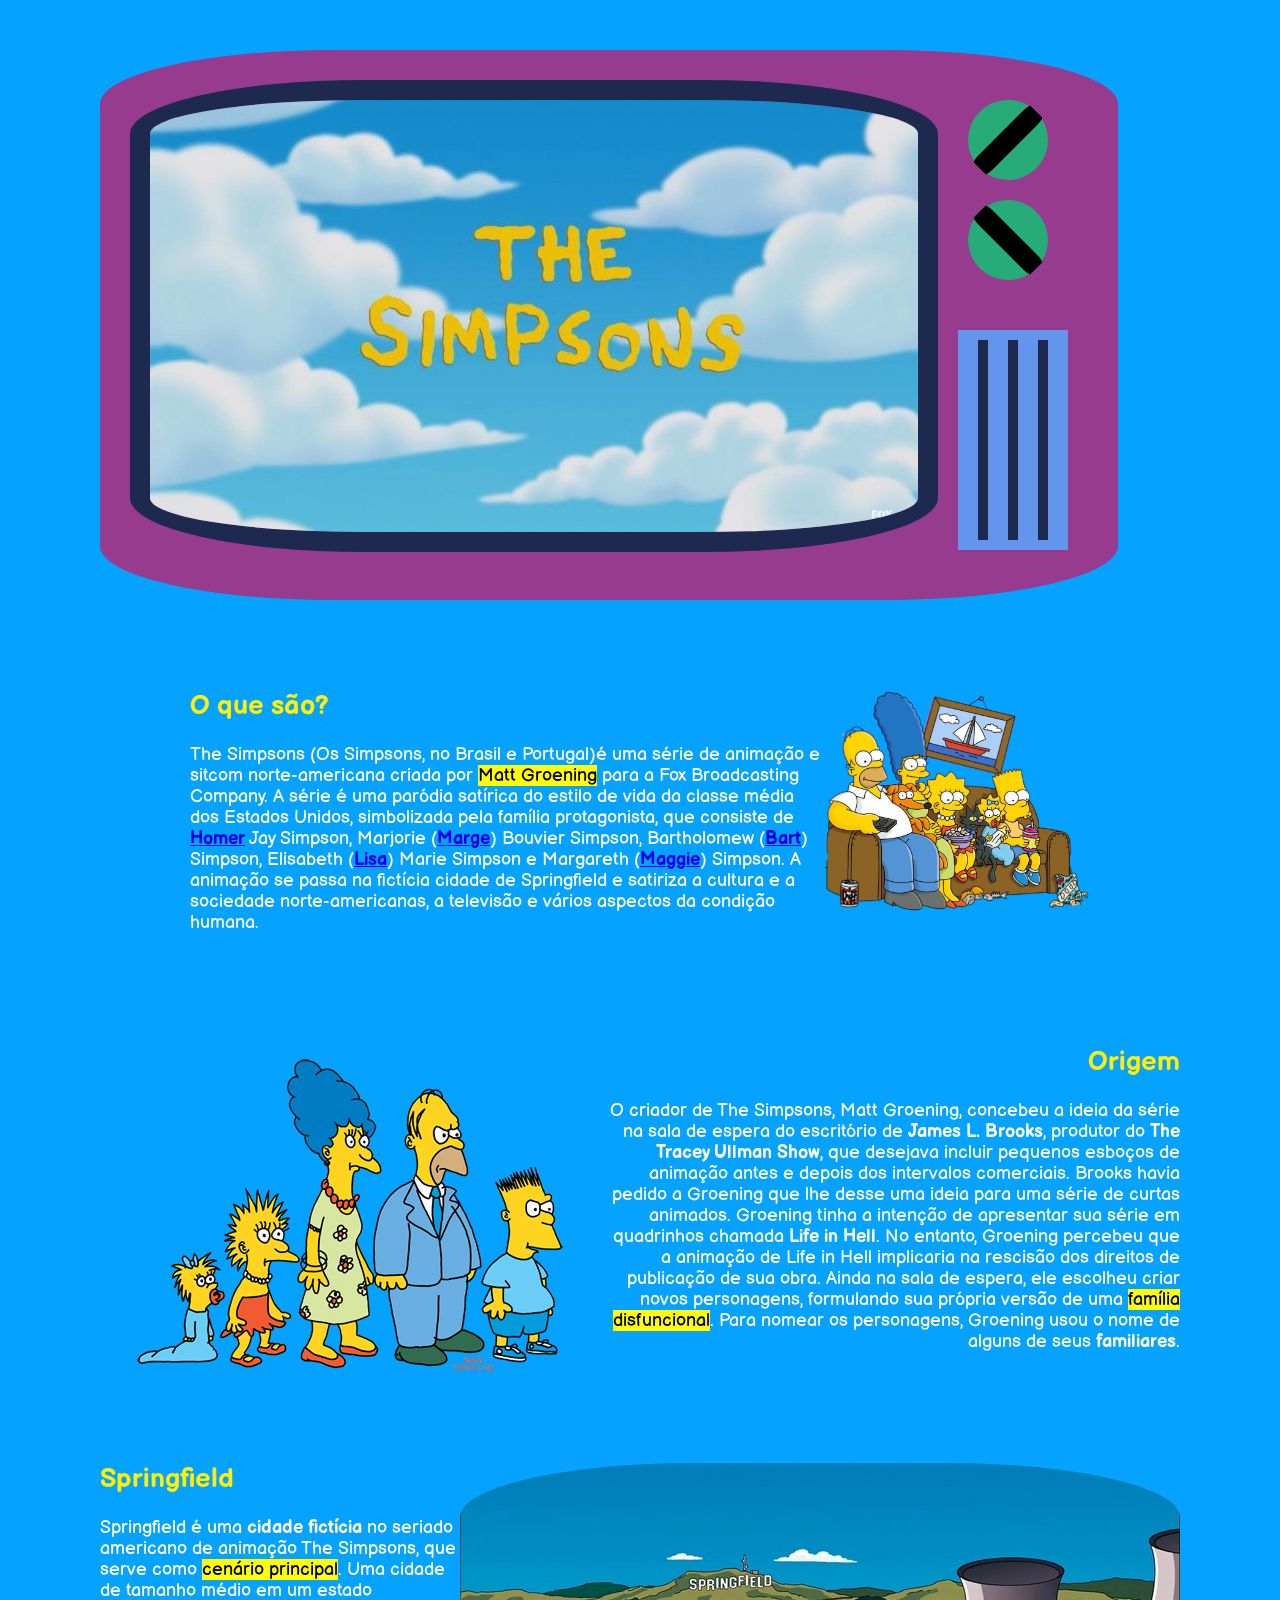
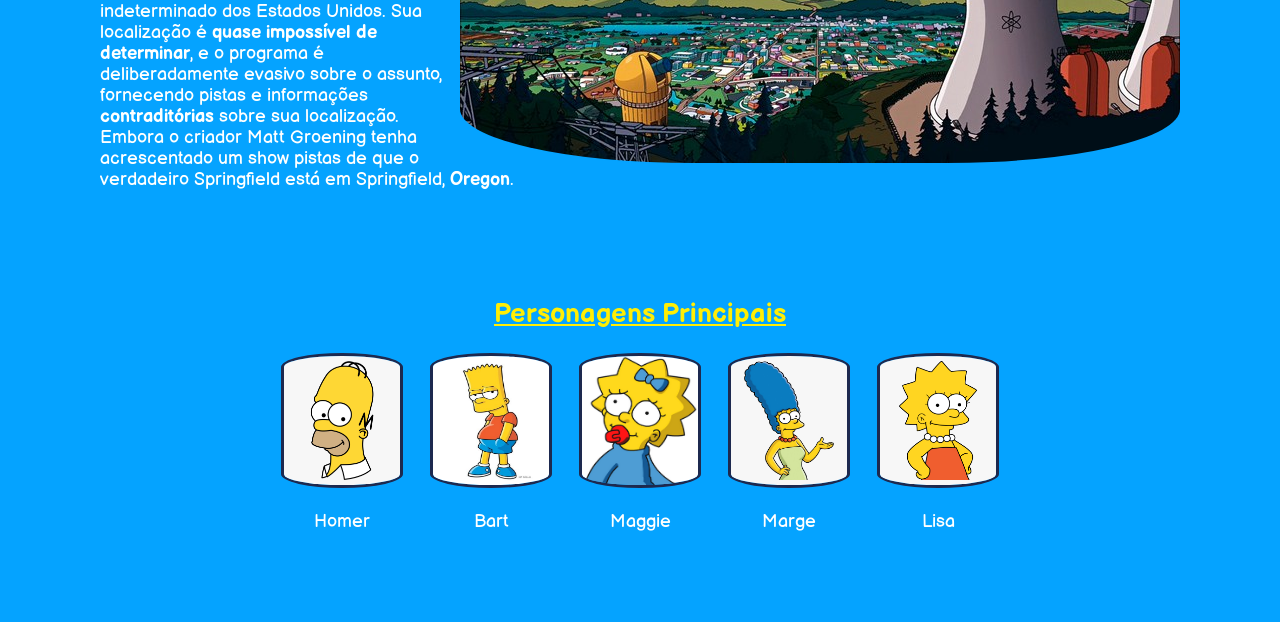
<file: Ana Clara/Projeto_Simpsons/Projeto ORIGINAL/src/index.html>
<!DOCTYPE html>
<html>

    <head>
        <meta charset="utf-8">
        <link rel="stylesheet" href="styles.css">
        <link href="https://fonts.googleapis.com/css2?family=Balsamiq+Sans&display=swap" rel="stylesheet">
        <link rel="stylesheet" href="componentes/PaginaPrincipal/tv.css"> 
        <link rel="stylesheet" href="componentes/PaginaPrincipal/conteudoPagPrincipal.css">
        <title>Simpsons</title>
        
    </head>

    <body> 
    
        <section>
            <div class="alinharElementosAEsquerda Tv"> 
                    <img src="img/PaginaPrincipal/abertura.jpg" class="imagemPrincipal"/>                                                                                                                                          
                
                    <div class="alinharElementosADireita">
                        <div class="botaoTv">
                            <div class="retanguloBotaoTv rotacionar45"></div>
                        </div>
                        <div class="botaoTv">
                            <div class="retanguloBotaoTv rotacionar315"></div>
                        </div>

                        <div class="autoFalante">
                            <div class="retanguloEscuroTv alinharElementosAEsquerda"></div>
                            <div class="retanguloEscuroTv alinharElementosAEsquerda"></div>
                            <div class="retanguloEscuroTv alinharElementosAEsquerda"></div>
                        </div>
                    </div>
            </div>
            <div class="stopFloat"></div>
        </section>

        <section>
            <div class="container5em">
                <img src="img/PaginaPrincipal/TheSimpsons.png" id="IMGSimpsonsSofa" class="alinharElementosADireita"> 
               
                <h1>O que são?</h1>    
                <p>
                    The Simpsons (Os Simpsons, no Brasil e Portugal)é uma série 
                    de animação e sitcom norte-americana criada por <mark>Matt Groening</mark>  
                    para a Fox Broadcasting Company. A série é uma paródia satírica
                    do estilo de vida da classe média dos Estados Unidos, simbolizada
                    pela família protagonista, que consiste de <strong><a href="#homer">Homer</a></strong> Jay Simpson,
                    Marjorie (<strong><a href="#marge">Marge</a></strong>) Bouvier Simpson, Bartholomew (<strong><a href="#bart">Bart</a></strong>) Simpson,
                    Elisabeth (<strong><a href="#lisa">Lisa</a></strong>) Marie Simpson e Margareth (<strong><a href="#maggie">Maggie</a></strong>) Simpson. 
                    A animação se passa na fictícia cidade de Springfield e satiriza 
                    a cultura e a sociedade norte-americanas, a televisão e vários aspectos da condição humana.
                    

                </p>
                
            </div>
            <div class="stopFloat"></div>
        </section>


        <section>
            <img src="img/PaginaPrincipal/TheSimpsonsAntigos.png" class="alinharElementosAEsquerda">

            <h1 class="alinharTextoADireita">Origem</h1>
            <p class="alinharTextoADireita">
                O criador de The Simpsons, Matt Groening, concebeu a ideia da série na sala de espera do escritório
                de <strong>James L. Brooks</strong>, produtor do <strong>The Tracey Ullman Show</strong>, que desejava incluir pequenos esboços de 
                animação antes e depois dos intervalos comerciais. Brooks havia pedido a Groening que lhe desse 
                uma ideia para uma série de curtas animados. Groening tinha a intenção de apresentar sua série 
                em quadrinhos chamada <strong>Life in Hell</strong>. No entanto, Groening percebeu que a animação de Life in Hell 
                implicaria na rescisão dos direitos de publicação de sua obra. Ainda na sala de espera, ele 
                escolheu criar novos personagens, formulando sua própria versão de uma <mark>família disfuncional</mark>. 
                Para nomear os personagens, Groening usou o nome de alguns de seus <strong>familiares</strong>.
            </p>
            <div class="stopFloat"></div>
            
        </section>

        <section>
            
            <div class="containerTop5em">
                <img src="img/PaginaPrincipal/Springfield.jpg" id="Springfield" class="alinharElementosADireita"/>

                <h1>Springfield</h1>
                <p>Springfield é uma <strong>cidade fictícia</strong> no seriado americano de animação The Simpsons, 
                    que serve como <mark>cenário principal</mark>. Uma cidade de tamanho médio em um estado 
                    indeterminado dos Estados Unidos. Sua localização é <strong>quase impossível de determinar</strong>, 
                    e o programa é deliberadamente evasivo sobre o assunto, fornecendo pistas e informações 
                    <strong>contraditórias</strong> sobre sua localização. Embora o criador Matt Groening tenha acrescentado 
                    um show pistas de que o verdadeiro Springfield está em Springfield, <strong>Oregon</strong>.
                </p>
            </div>
          
            <div class="stopFloat"></div>
        </section>


        <section>
            <div class="container5em"> 
                <div id="containerPersonagens" >
                    <h1><ins>Personagens Principais</ins></h1>

                    <div class="personagens">
                        <a href="" id="homer">
                            <img src="img/PaginaPrincipal/HomerFace.png" class="face" />
                            <p>Homer</p>
                        </a>

                    </div>

                    <div class="personagens">
                        <a href="" name="bart">
                            <img src="img/PaginaPrincipal/BartFace.jpg" class="face" />
                            <p>Bart</p>
                        </a>
                    </div>

                    <div class="personagens">
                        <a href="" name="maggie">
                            <img src="img/PaginaPrincipal/MaggieFace.png"  class="face" />
                            <p>Maggie</p>
                        </a>
                    </div>

                    <div class="personagens">
                        <a href="" name="marge">
                            <img src="img/PaginaPrincipal/MargieFace.png" class="face" />
                            <p>Marge</p>
                        </a>
                    </div>

                    <div class="personagens">
                        <a href="" name="lisa">
                            <img  src="img/PaginaPrincipal/LisaFace.png" class="face" />
                            <p>Lisa</p>
                        </a>
                    </div>
                </div>
            </div>
        </section>
    
    
    </body>


</html>
</file>
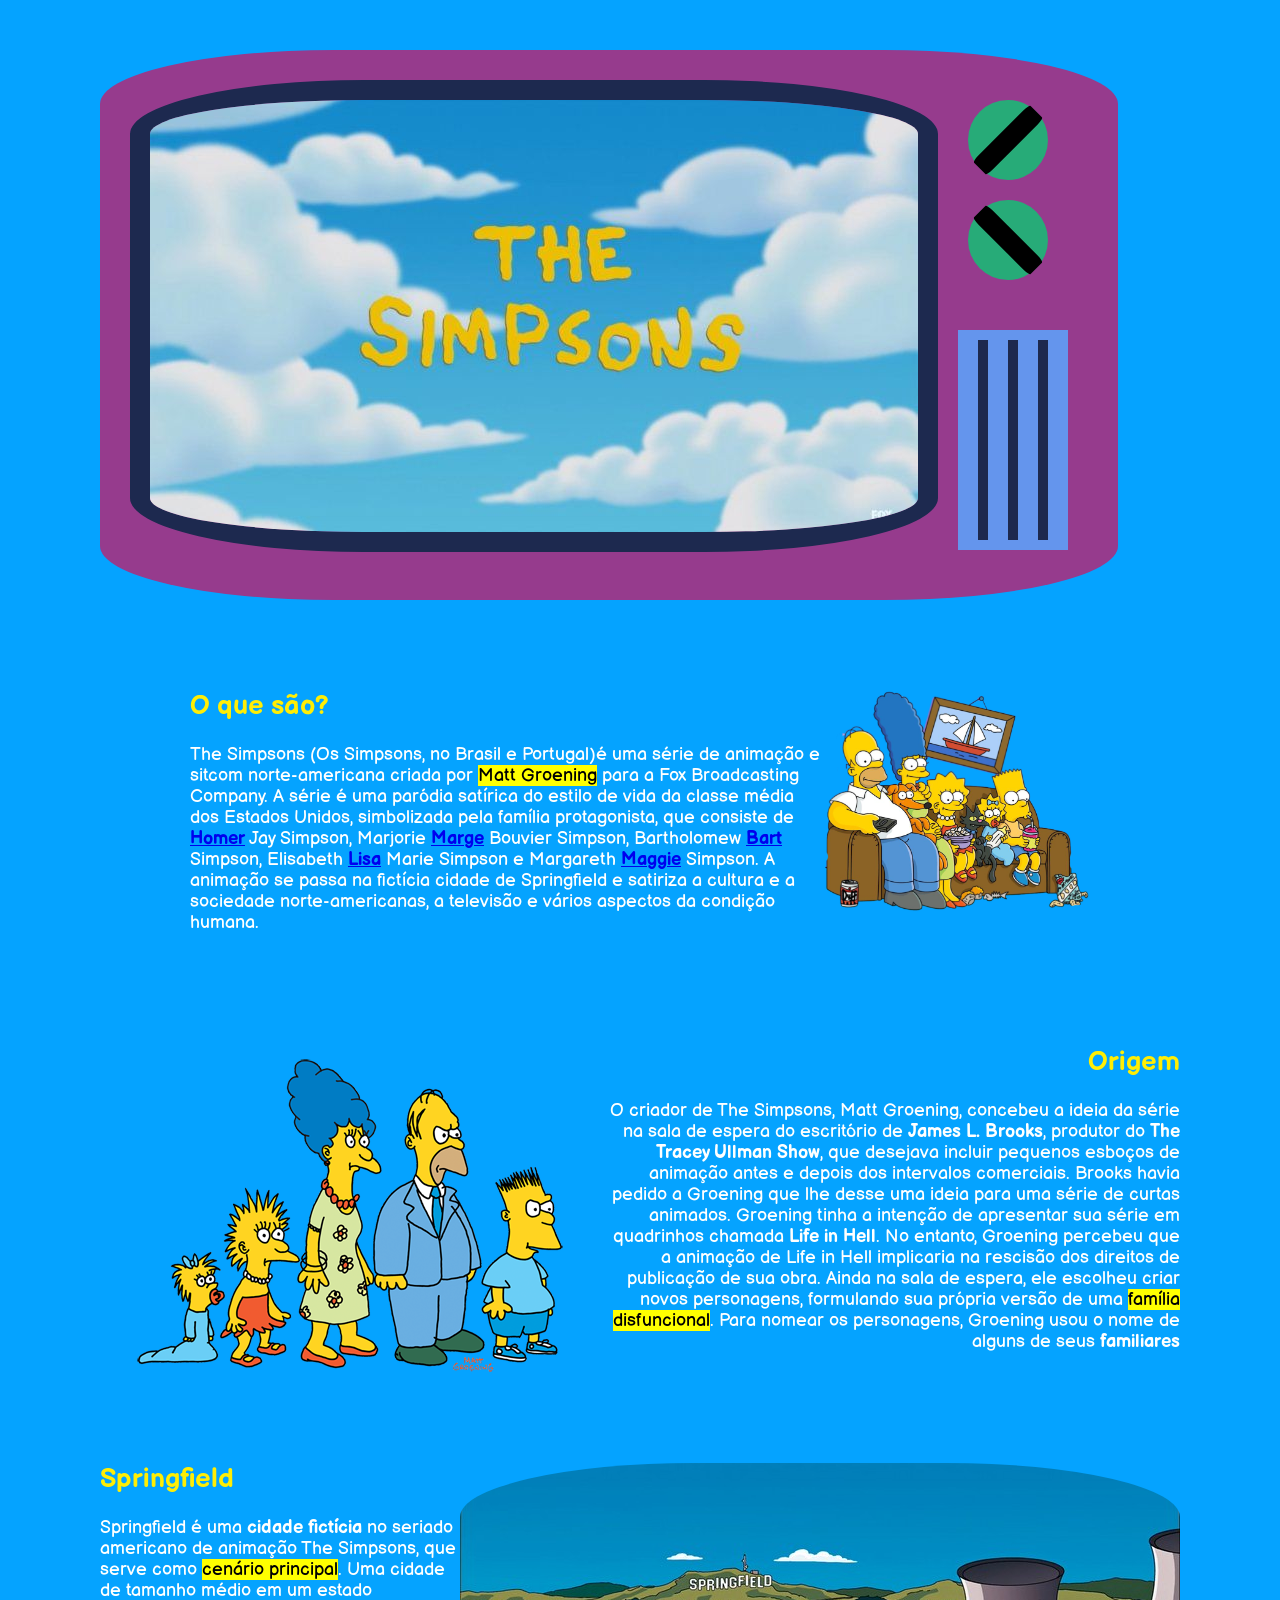
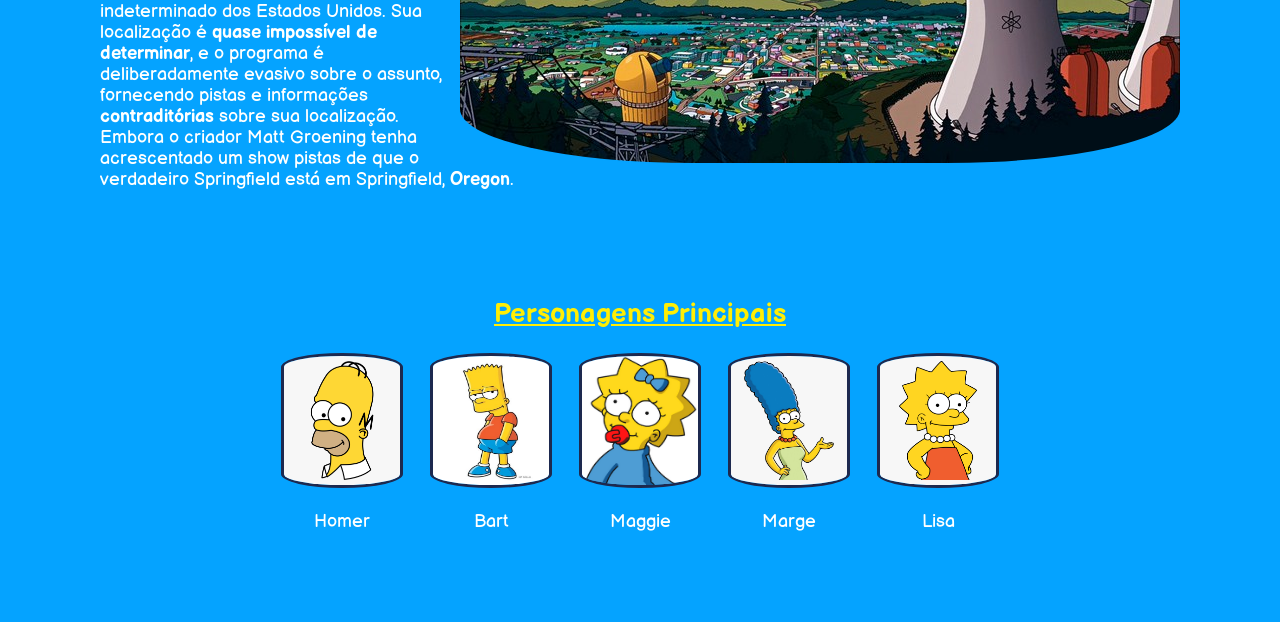
<file: Ana Clara/Projeto_Simpsons/Simpsons_1-4/src/index.html>
<!DOCTYPE html>
<html>

    <head>
        <meta charset="utf-8">
        <link rel="stylesheet" href="styles.css">
        <link href="https://fonts.googleapis.com/css2?family=Balsamiq+Sans&display=swap" rel="stylesheet">
        <link rel="stylesheet" href="componentes/PaginaPrincipal/tv.css"> 
        <link rel="stylesheet" href="componentes/PaginaPrincipal/conteudoPagPrincipal.css">
        <title>Simpsons</title>
        
    </head>

    <body> 
    <style >
        a:hover{color:#ffee00}
    </style>
        <section>
            <div class="alinharElementosAEsquerda Tv"> 
                    <img src="img/PaginaPrincipal/abertura.jpg" class="imagemPrincipal"/>                                                                                                                                          
                
                    <div class="alinharElementosADireita">
                        <div class="botaoTv">
                            <div class="retanguloBotaoTv rotacionar45"></div>
                        </div>
                        <div class="botaoTv">
                            <div class="retanguloBotaoTv rotacionar315"></div>
                        </div>

                        <div class="autoFalante">
                            <div class="retanguloEscuroTv alinharElementosAEsquerda"></div>
                            <div class="retanguloEscuroTv alinharElementosAEsquerda"></div>
                            <div class="retanguloEscuroTv alinharElementosAEsquerda"></div>
                        </div>
                    </div>
            </div>
            <div class="stopFloat"></div>
        </section>

        <section>
            <div class="container5em">
                <img src="img/PaginaPrincipal/TheSimpsons.png" id="IMGSimpsonsSofa" class="alinharElementosADireita"> 
               
                <h1>O que são?</h1>    
                <p>
                    The Simpsons (Os Simpsons, no Brasil e Portugal)é uma série 
                    de animação e sitcom norte-americana criada por <mark>Matt Groening</mark>  
                    para a Fox Broadcasting Company. A série é uma paródia satírica
                    do estilo de vida da classe média dos Estados Unidos, simbolizada
                    pela família protagonista, que consiste de <a href="#homer"><strong>Homer</strong></a>  Jay Simpson,
                    Marjorie <a href="#margie"><strong>Marge</strong></a> Bouvier Simpson, Bartholomew <a href="#bart"><strong>Bart</strong></a> Simpson,
                    Elisabeth <a href="#lisa"><strong>Lisa</strong></a> Marie Simpson e Margareth <a href="#maggie"><strong>Maggie</strong></a> Simpson. 
                    A animação se passa na fictícia cidade de Springfield e satiriza 
                    a cultura e a sociedade norte-americanas, a televisão e vários aspectos da condição humana.
                </p>
                
            </div>
            <div class="stopFloat"></div>
        </section>


        <section>
            <img src="img/PaginaPrincipal/TheSimpsonsAntigos.png" class="alinharElementosAEsquerda">

            <h1 class="alinharTextoADireita">Origem</h1>
            <p class="alinharTextoADireita">
                O criador de The Simpsons, Matt Groening, concebeu a ideia da série na sala de espera do escritório
                de <strong>James L. Brooks</strong>, produtor do <strong>The Tracey Ullman Show</strong>, que 
                desejava incluir pequenos esboços de animação antes e depois dos intervalos comerciais. Brooks havia pedido a Groening que lhe desse 
                uma ideia para uma série de curtas animados. Groening tinha a intenção de apresentar sua série 
                em quadrinhos chamada <strong>Life in Hell</strong>. No entanto, Groening percebeu que a animação de Life in Hell 
                implicaria na rescisão dos direitos de publicação de sua obra. Ainda na sala de espera, ele 
                escolheu criar novos personagens, formulando sua própria versão de uma <mark>família disfuncional</mark>. 
                Para nomear os personagens, Groening usou o nome de alguns de seus <strong>familiares</strong>
            </p>
            <div class="stopFloat"></div>
            
        </section>

        <section>
            
            <div class="containerTop5em">
                <img src="img/PaginaPrincipal/Springfield.jpg" id="Springfield" class="alinharElementosADireita"/>

                <h1>Springfield</h1>
                <p>Springfield é uma <strong>cidade fictícia</strong> no seriado americano de animação The Simpsons, 
                    que serve como <mark>cenário principal</mark>. Uma cidade de tamanho médio em um estado 
                    indeterminado dos Estados Unidos. Sua localização é <strong>quase impossível de determinar</strong>, 
                    e o programa é deliberadamente evasivo sobre o assunto, fornecendo pistas e informações 
                    <strong>contraditórias</strong> sobre sua localização. Embora o criador Matt Groening tenha acrescentado 
                    um show pistas de que o verdadeiro Springfield está em Springfield, <strong>Oregon</strong>.
                </p>
            </div>
          
            <div class="stopFloat"></div>
        </section>


        <section>
            <div class="container5em"> 
                <div id="containerPersonagens" >
                    <h1><ins>Personagens Principais</ins></h1>

                    <div class="personagens">
                        
                        <a href="" name="homer">
                            <img src="img/PaginaPrincipal/HomerFace.png" class="face" />
                            <p>Homer</p>
                        </a>

                    </div>

                    <div class="personagens">
                        <a href="" name="bart">
                            <img src="img/PaginaPrincipal/BartFace.jpg" class="face" />
                            <p>Bart</p>
                        </a>
                    </div>

                    <div class="personagens">
                        <a href="" name="maggie" >
                            <img src="img/PaginaPrincipal/MaggieFace.png"  class="face" />
                            <p>Maggie</p>
                        </a>
                    </div>

                    <div class="personagens">
                        <a href="" name="margie" >
                            <img src="img/PaginaPrincipal/MargieFace.png" class="face" />
                            <p>Marge</p>
                        </a>
                    </div>

                    <div class="personagens">
                        <a href="" name="lisa" >
                            <img  src="img/PaginaPrincipal/LisaFace.png" class="face" />
                            <p>Lisa</p>
                        </a>
                    </div>
                </div>
            </div>
        </section>
    
    
    </body>


</html>
</file>
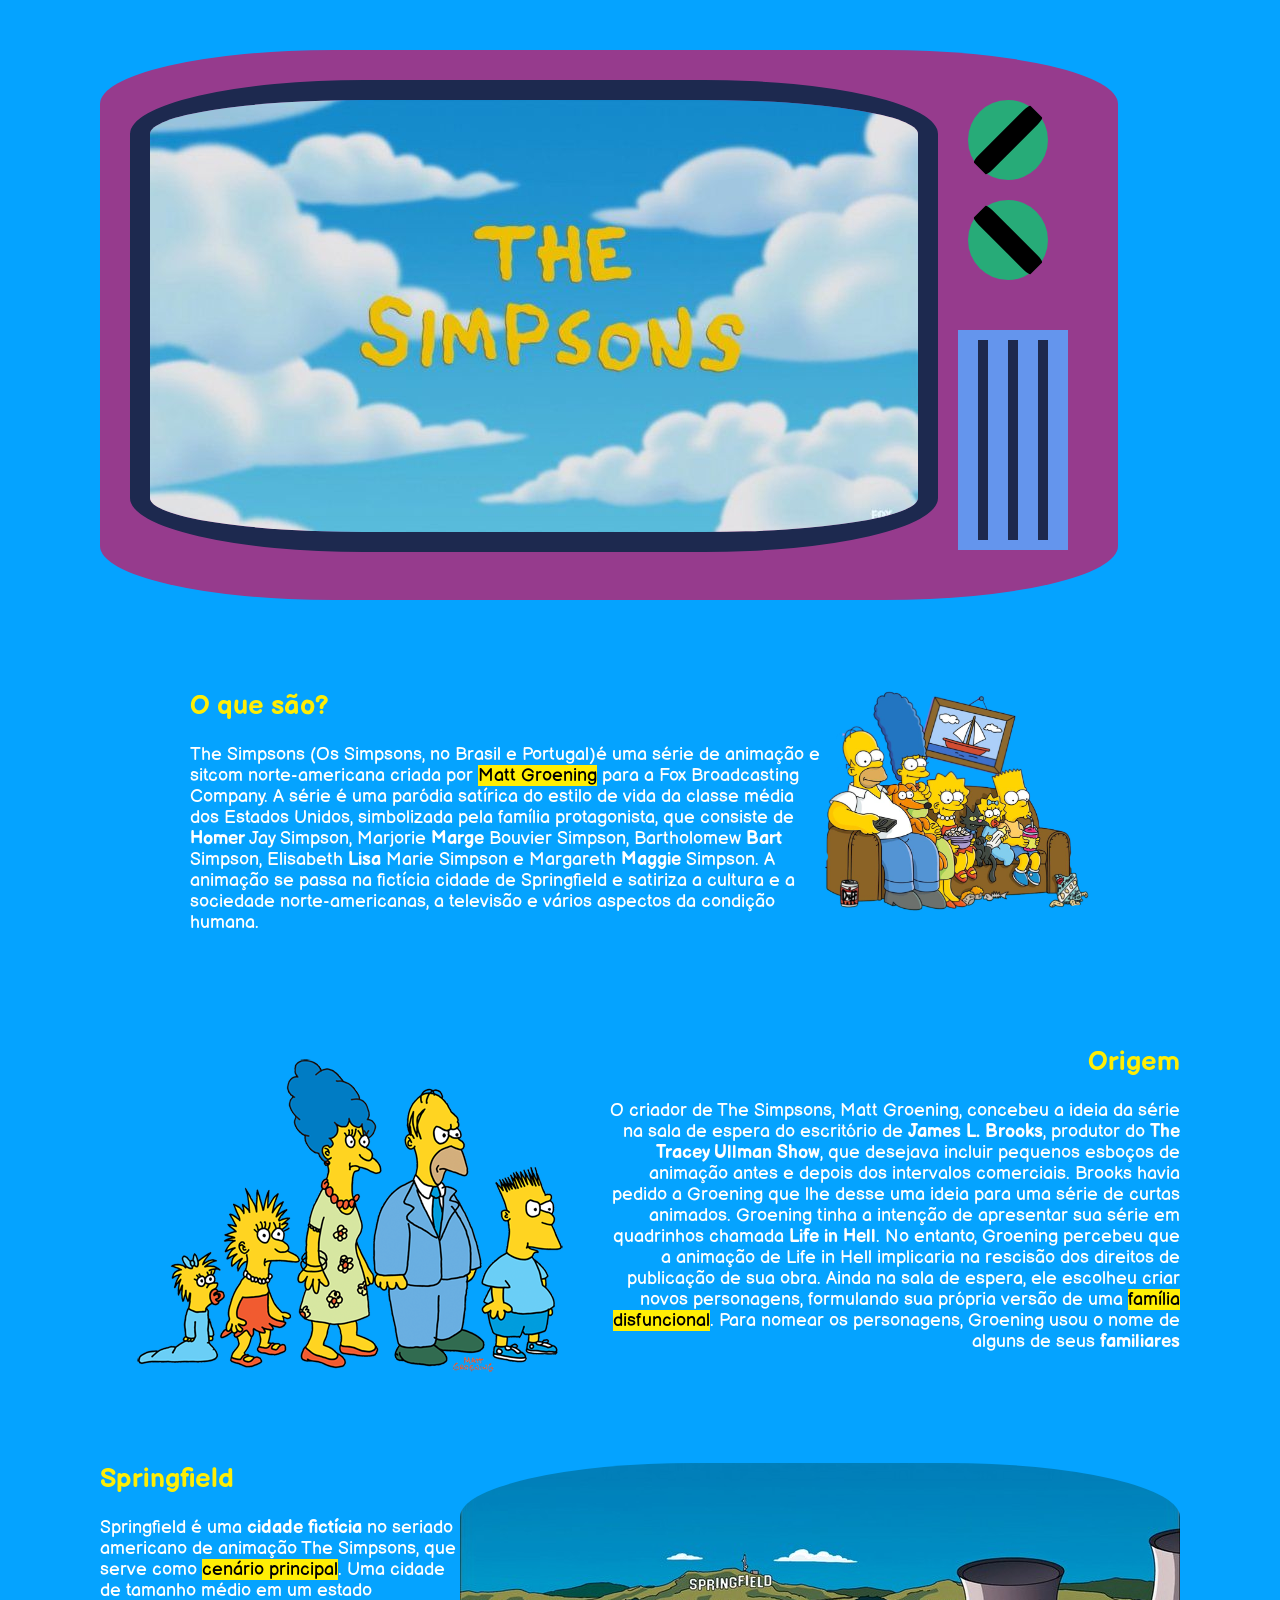
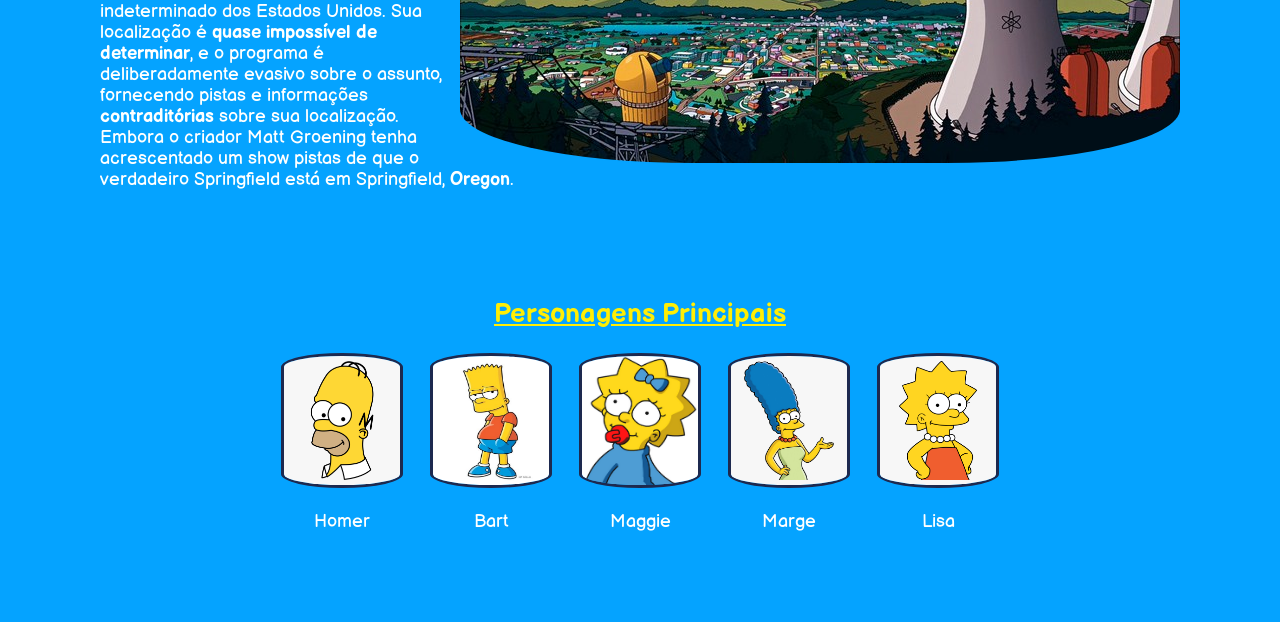
<file: Ana Clara/Projeto_Simpsons/Simpsons_2-4/src/index.html>
<!DOCTYPE html>
<html>

    <head>
        <meta charset="utf-8">
        <link rel="stylesheet" href="styles.css">
        <link href="https://fonts.googleapis.com/css2?family=Balsamiq+Sans&display=swap" rel="stylesheet">
        <link rel="stylesheet" href="componentes/PaginaPrincipal/tv.css"> 
        <link rel="stylesheet" href="componentes/PaginaPrincipal/conteudoPagPrincipal.css">
        <title>Simpsons</title>
        
    </head>

    <body> 
    <style >
        a:hover{color:#ffee00}
    </style>
        <section>
            <div class="alinharElementosAEsquerda Tv"> 
                    <img src="img/PaginaPrincipal/abertura.jpg" class="imagemPrincipal"/>                                                                                                                                          
                
                    <div class="alinharElementosADireita">
                        <div class="botaoTv">
                            <div class="retanguloBotaoTv rotacionar45"></div>
                        </div>
                        <div class="botaoTv">
                            <div class="retanguloBotaoTv rotacionar315"></div>
                        </div>

                        <div class="autoFalante">
                            <div class="retanguloEscuroTv alinharElementosAEsquerda"></div>
                            <div class="retanguloEscuroTv alinharElementosAEsquerda"></div>
                            <div class="retanguloEscuroTv alinharElementosAEsquerda"></div>
                        </div>
                    </div>
            </div>
            <div class="stopFloat"></div>
        </section>

        <section>
            <div class="container5em">
                <img src="img/PaginaPrincipal/TheSimpsons.png" id="IMGSimpsonsSofa" class="alinharElementosADireita"> 
               
                <h1>O que são?</h1>    
                <p>
                    The Simpsons (Os Simpsons, no Brasil e Portugal)é uma série 
                    de animação e sitcom norte-americana criada por <mark>Matt Groening</mark>  
                    para a Fox Broadcasting Company. A série é uma paródia satírica
                    do estilo de vida da classe média dos Estados Unidos, simbolizada
                    pela família protagonista, que consiste de <a href="#homer"><strong>Homer</strong></a>  Jay Simpson,
                    Marjorie <a href="#margie"><strong>Marge</strong></a> Bouvier Simpson, Bartholomew <a href="#bart"><strong>Bart</strong></a> Simpson,
                    Elisabeth <a href="#lisa"><strong>Lisa</strong></a> Marie Simpson e Margareth <a href="#maggie"><strong>Maggie</strong></a> Simpson. 
                    A animação se passa na fictícia cidade de Springfield e satiriza 
                    a cultura e a sociedade norte-americanas, a televisão e vários aspectos da condição humana.
                </p>
                
            </div>
            <div class="stopFloat"></div>
        </section>


        <section>
            <img src="img/PaginaPrincipal/TheSimpsonsAntigos.png" class="alinharElementosAEsquerda">

            <h1 class="alinharTextoADireita">Origem</h1>
            <p class="alinharTextoADireita">
                O criador de The Simpsons, Matt Groening, concebeu a ideia da série na sala de espera do escritório
                de <strong>James L. Brooks</strong>, produtor do <strong>The Tracey Ullman Show</strong>, que 
                desejava incluir pequenos esboços de animação antes e depois dos intervalos comerciais. Brooks havia pedido a Groening que lhe desse 
                uma ideia para uma série de curtas animados. Groening tinha a intenção de apresentar sua série 
                em quadrinhos chamada <strong>Life in Hell</strong>. No entanto, Groening percebeu que a animação de Life in Hell 
                implicaria na rescisão dos direitos de publicação de sua obra. Ainda na sala de espera, ele 
                escolheu criar novos personagens, formulando sua própria versão de uma <mark>família disfuncional</mark>. 
                Para nomear os personagens, Groening usou o nome de alguns de seus <strong>familiares</strong>
            </p>
            <div class="stopFloat"></div>
            
        </section>

        <section>
            
            <div class="containerTop5em">
                <img src="img/PaginaPrincipal/Springfield.jpg" id="Springfield" class="alinharElementosADireita"/>

                <h1>Springfield</h1>
                <p>Springfield é uma <strong>cidade fictícia</strong> no seriado americano de animação The Simpsons, 
                    que serve como <mark>cenário principal</mark>. Uma cidade de tamanho médio em um estado 
                    indeterminado dos Estados Unidos. Sua localização é <strong>quase impossível de determinar</strong>, 
                    e o programa é deliberadamente evasivo sobre o assunto, fornecendo pistas e informações 
                    <strong>contraditórias</strong> sobre sua localização. Embora o criador Matt Groening tenha acrescentado 
                    um show pistas de que o verdadeiro Springfield está em Springfield, <strong>Oregon</strong>.
                </p>
            </div>
          
            <div class="stopFloat"></div>
        </section>


        <section>
            <div class="container5em"> 
                <div id="containerPersonagens" >
                    <h1><ins>Personagens Principais</ins></h1>

                    <div class="personagens">
                        
                        <a href="paginas/homer/homer.html" name="homer">
                            <img src="img/PaginaPrincipal/HomerFace.png" class="face" />
                            <p>Homer</p>
                        </a>

                    </div>

                    <div class="personagens">
                        <a href="paginas/bart/bart.html" name="bart">
                            <img src="img/PaginaPrincipal/BartFace.jpg" class="face" />
                            <p>Bart</p>
                        </a>
                    </div>

                    <div class="personagens">
                        <a href="" name="maggie" >
                            <img src="img/PaginaPrincipal/MaggieFace.png"  class="face" />
                            <p>Maggie</p>
                        </a>
                    </div>

                    <div class="personagens">
                        <a href="" name="margie" >
                            <img src="img/PaginaPrincipal/MargieFace.png" class="face" />
                            <p>Marge</p>
                        </a>
                    </div>

                    <div class="personagens">
                        <a href="" name="lisa" >
                            <img  src="img/PaginaPrincipal/LisaFace.png" class="face" />
                            <p>Lisa</p>
                        </a>
                    </div>
                </div>
            </div>
        </section>
    
    
    </body>


</html>
</file>
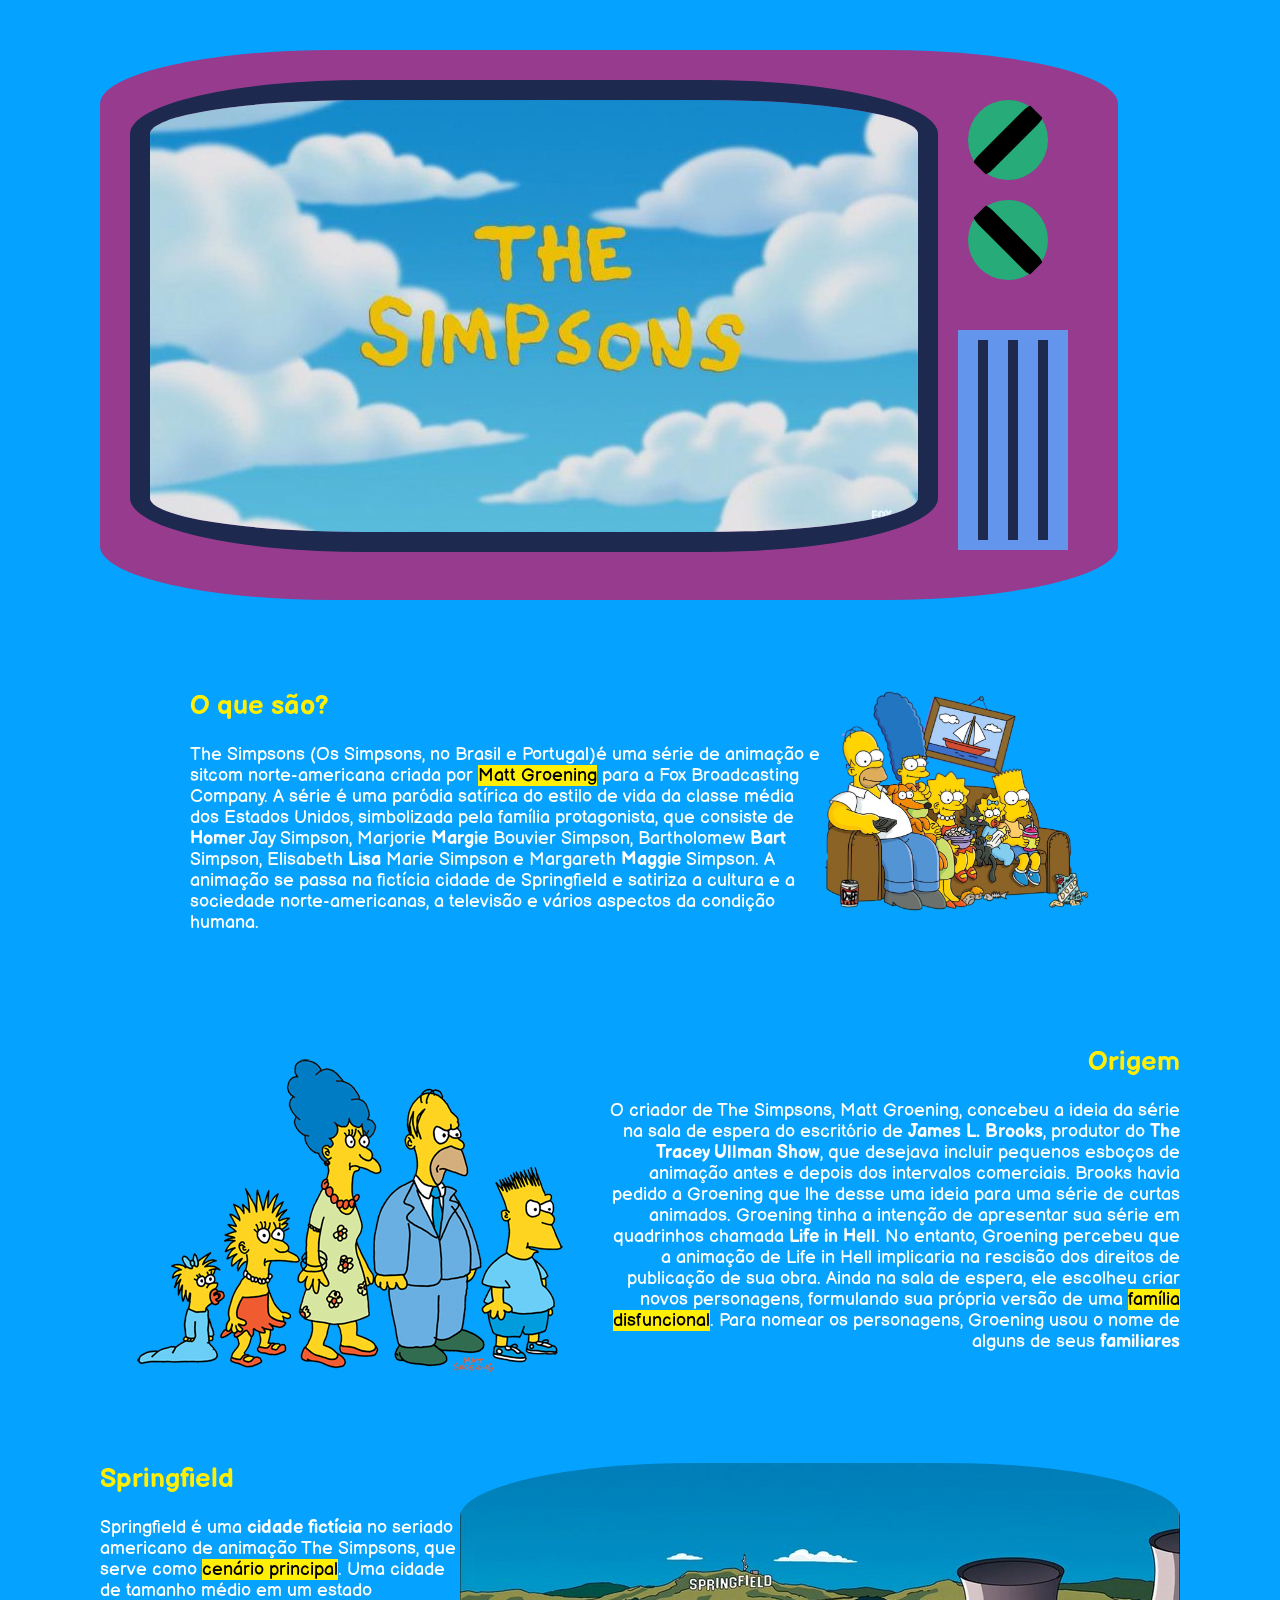
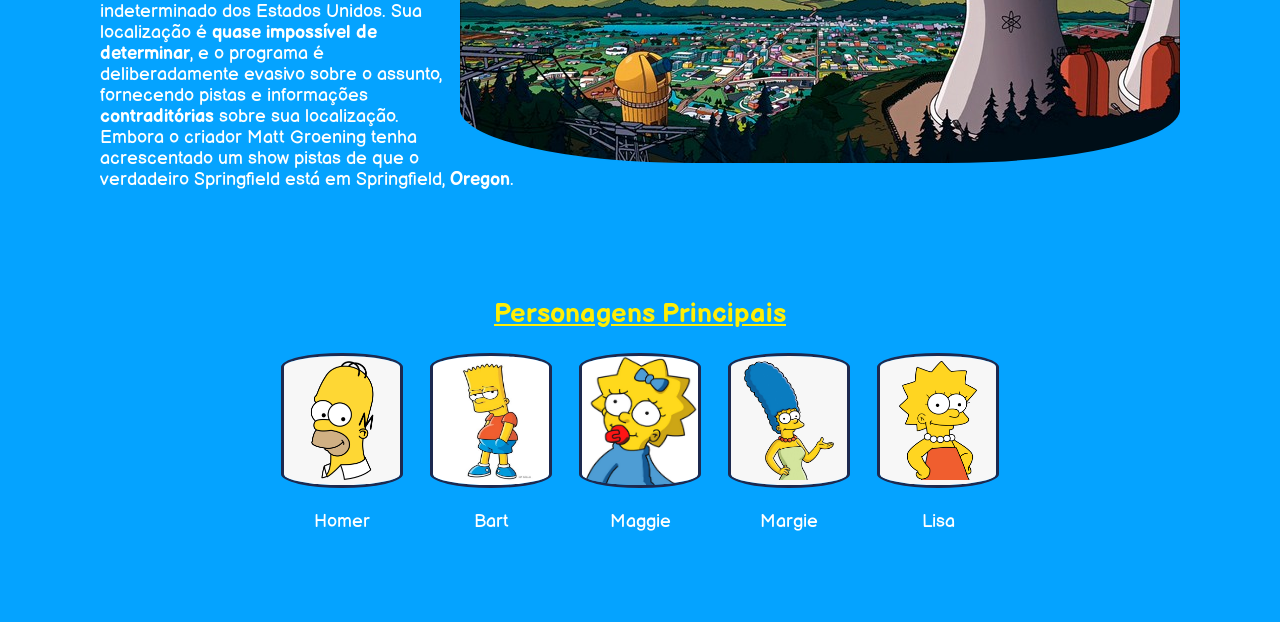
<file: Ana Clara/Projeto_Simpsons/Simpsons_3-4/src/index.html>
<!DOCTYPE html>
<html>

    <head>
        <meta charset="utf-8">
        <link rel="stylesheet" href="styles.css">
        <link href="https://fonts.googleapis.com/css2?family=Balsamiq+Sans&display=swap" rel="stylesheet">
        <link rel="stylesheet" href="componentes/PaginaPrincipal/tv.css"> 
        <link rel="stylesheet" href="componentes/PaginaPrincipal/conteudoPagPrincipal.css">
        <title>Simpsons</title>
        
    </head>

    <body> 
    <style >
        a:hover{color:#ffee00}
    </style>
        <section>
            <div class="alinharElementosAEsquerda Tv"> 
                    <img src="img/PaginaPrincipal/abertura.jpg" class="imagemPrincipal"/>                                                                                                                                          
                
                    <div class="alinharElementosADireita">
                        <div class="botaoTv">
                            <div class="retanguloBotaoTv rotacionar45"></div>
                        </div>
                        <div class="botaoTv">
                            <div class="retanguloBotaoTv rotacionar315"></div>
                        </div>

                        <div class="autoFalante">
                            <div class="retanguloEscuroTv alinharElementosAEsquerda"></div>
                            <div class="retanguloEscuroTv alinharElementosAEsquerda"></div>
                            <div class="retanguloEscuroTv alinharElementosAEsquerda"></div>
                        </div>
                    </div>
            </div>
            <div class="stopFloat"></div>
        </section>

        <section>
            <div class="container5em">
                <img src="img/PaginaPrincipal/TheSimpsons.png" id="IMGSimpsonsSofa" class="alinharElementosADireita"> 
               
                <h1>O que são?</h1>    
                <p>
                    The Simpsons (Os Simpsons, no Brasil e Portugal)é uma série 
                    de animação e sitcom norte-americana criada por <mark>Matt Groening</mark>  
                    para a Fox Broadcasting Company. A série é uma paródia satírica
                    do estilo de vida da classe média dos Estados Unidos, simbolizada
                    pela família protagonista, que consiste de <a href="#homer"><strong>Homer</strong></a>  Jay Simpson,
                    Marjorie <a href="#margie"><strong>Margie</strong></a> Bouvier Simpson, Bartholomew <a href="#bart"><strong>Bart</strong></a> Simpson,
                    Elisabeth <a href="#lisa"><strong>Lisa</strong></a> Marie Simpson e Margareth <a href="#maggie"><strong>Maggie</strong></a> Simpson. 
                    A animação se passa na fictícia cidade de Springfield e satiriza 
                    a cultura e a sociedade norte-americanas, a televisão e vários aspectos da condição humana.
                </p>
                
            </div>
            <div class="stopFloat"></div>
        </section>


        <section>
            <img src="img/PaginaPrincipal/TheSimpsonsAntigos.png" class="alinharElementosAEsquerda">

            <h1 class="alinharTextoADireita">Origem</h1>
            <p class="alinharTextoADireita">
                O criador de The Simpsons, Matt Groening, concebeu a ideia da série na sala de espera do escritório
                de <strong>James L. Brooks</strong>, produtor do <strong>The Tracey Ullman Show</strong>, que 
                desejava incluir pequenos esboços de animação antes e depois dos intervalos comerciais. Brooks havia pedido a Groening que lhe desse 
                uma ideia para uma série de curtas animados. Groening tinha a intenção de apresentar sua série 
                em quadrinhos chamada <strong>Life in Hell</strong>. No entanto, Groening percebeu que a animação de Life in Hell 
                implicaria na rescisão dos direitos de publicação de sua obra. Ainda na sala de espera, ele 
                escolheu criar novos personagens, formulando sua própria versão de uma <mark>família disfuncional</mark>. 
                Para nomear os personagens, Groening usou o nome de alguns de seus <strong>familiares</strong>
            </p>
            <div class="stopFloat"></div>
            
        </section>

        <section>
            
            <div class="containerTop5em">
                <img src="img/PaginaPrincipal/Springfield.jpg" id="Springfield" class="alinharElementosADireita"/>

                <h1>Springfield</h1>
                <p>Springfield é uma <strong>cidade fictícia</strong> no seriado americano de animação The Simpsons, 
                    que serve como <mark>cenário principal</mark>. Uma cidade de tamanho médio em um estado 
                    indeterminado dos Estados Unidos. Sua localização é <strong>quase impossível de determinar</strong>, 
                    e o programa é deliberadamente evasivo sobre o assunto, fornecendo pistas e informações 
                    <strong>contraditórias</strong> sobre sua localização. Embora o criador Matt Groening tenha acrescentado 
                    um show pistas de que o verdadeiro Springfield está em Springfield, <strong>Oregon</strong>.
                </p>
            </div>
          
            <div class="stopFloat"></div>
        </section>


        <section>
            <div class="container5em"> 
                <div id="containerPersonagens" >
                    <h1><ins>Personagens Principais</ins></h1>

                    <div class="personagens">
                        
                        <a href="paginas/homer/homer.html" name="homer">
                            <img src="img/PaginaPrincipal/HomerFace.png" class="face" />
                            <p>Homer</p>
                        </a>

                    </div>

                    <div class="personagens">
                        <a href="paginas/bart/bart.html" name="bart">
                            <img src="img/PaginaPrincipal/BartFace.jpg" class="face" />
                            <p>Bart</p>
                        </a>
                    </div>

                    <div class="personagens">
                        <a href="paginas/maggie/maggie.html" name="maggie" >
                            <img src="img/PaginaPrincipal/MaggieFace.png"  class="face" />
                            <p>Maggie</p>
                        </a>
                    </div>

                    <div class="personagens">
                        <a href="paginas/margie/margie.html" name="margie" >
                            <img src="img/PaginaPrincipal/MargieFace.png" class="face" />
                            <p>Margie</p>
                        </a>
                    </div>

                    <div class="personagens">
                        <a href="paginas/lisa/lisa.html" name="lisa" >
                            <img  src="img/PaginaPrincipal/LisaFace.png" class="face" />
                            <p>Lisa</p>
                        </a>
                    </div>
                </div>
            </div>
        </section>
    
    
    </body>


</html>
</file>
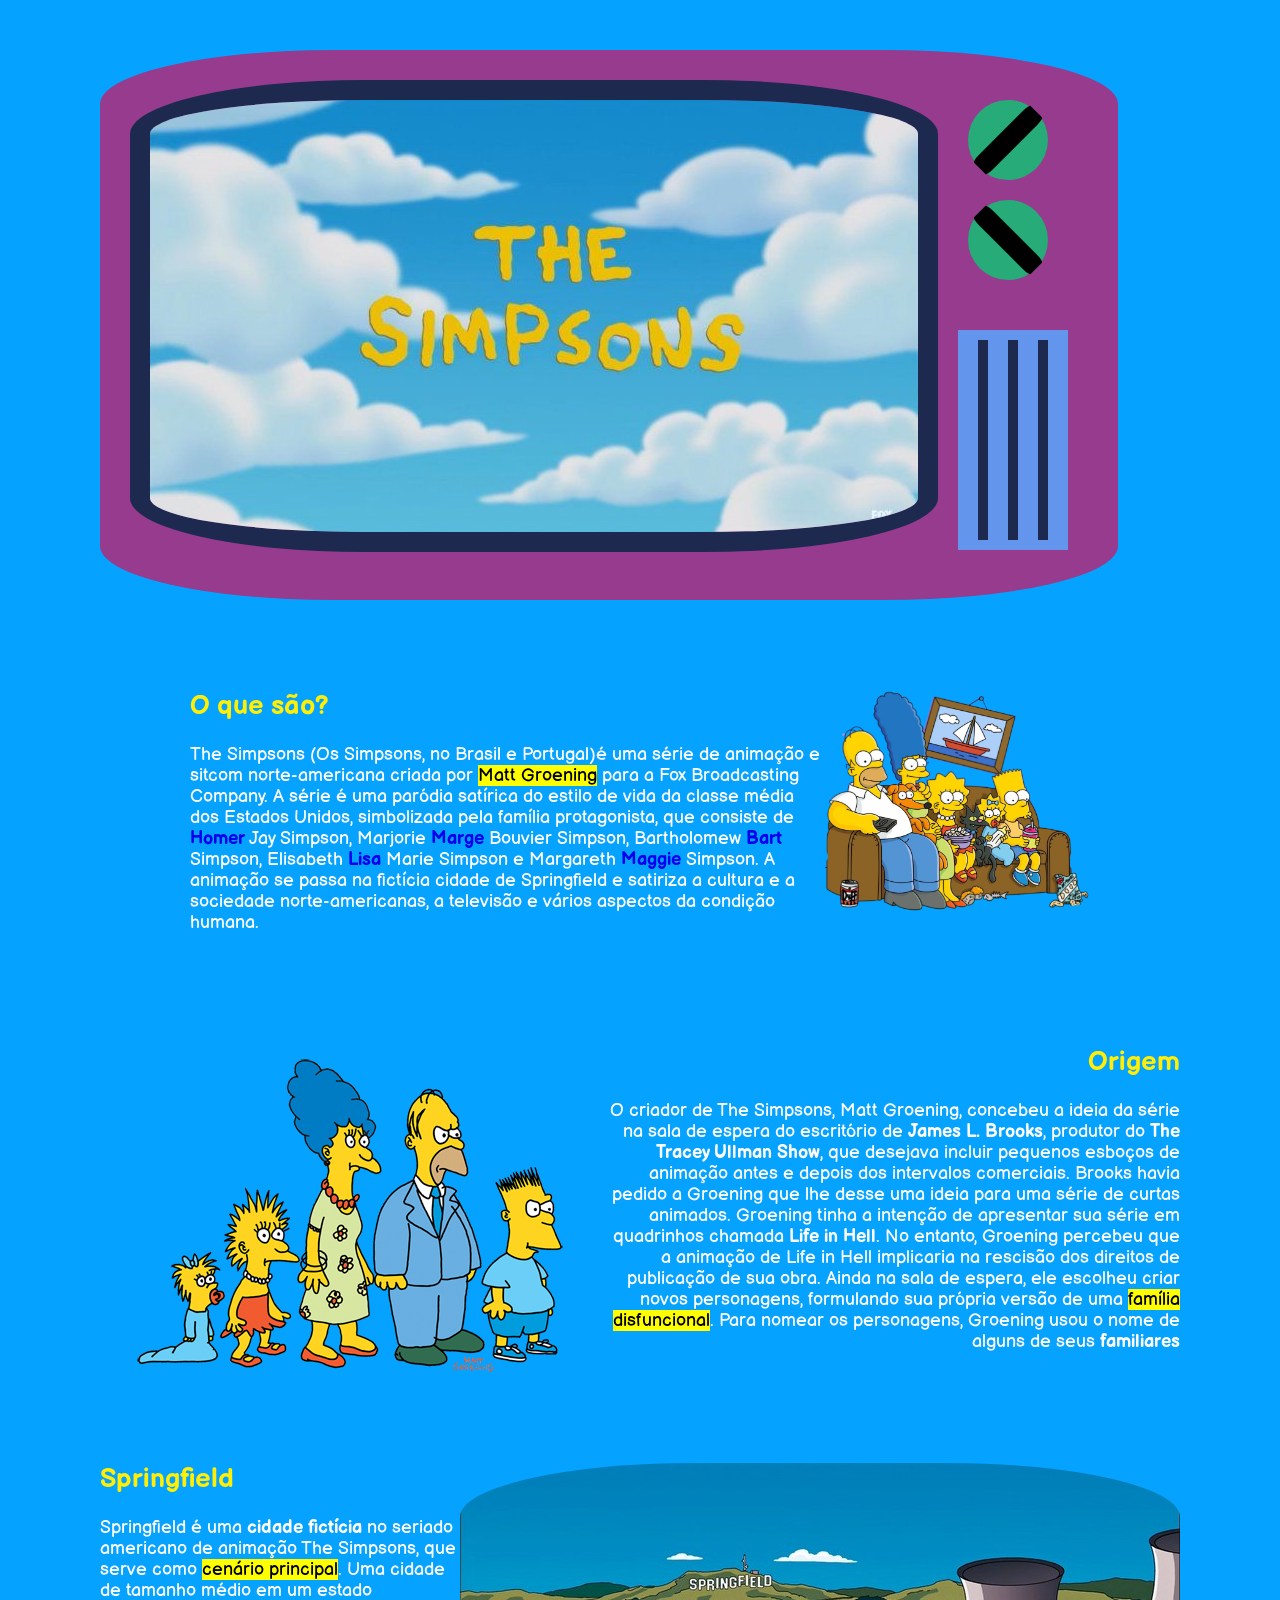
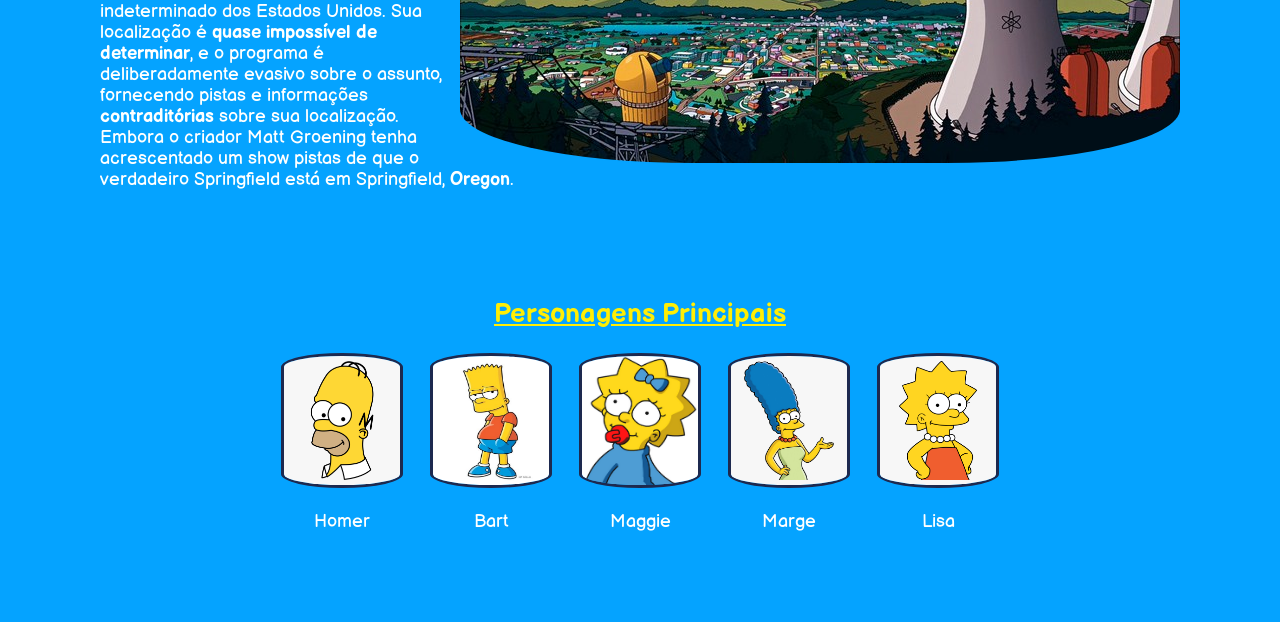
<file: Ana Clara/Projeto_Simpsons/Simpsons_Final/src/index.html>
<!DOCTYPE html>
<html>

    <head>
        <meta charset="utf-8">
        <link rel="stylesheet" href="styles.css">
        <link href="https://fonts.googleapis.com/css2?family=Balsamiq+Sans&display=swap" rel="stylesheet">
        <link rel="stylesheet" href="componentes/PaginaPrincipal/tv.css"> 
        <link rel="stylesheet" href="componentes/PaginaPrincipal/conteudoPagPrincipal.css">
        <title>Simpsons</title>
        
    </head>

    <body> 
    <style >
        a:hover{color:#ffee00}
    </style>
        <section>
            <div class="alinharElementosAEsquerda Tv"> 
                    <img src="img/PaginaPrincipal/abertura.jpg" class="imagemPrincipal"/>                                                                                                                                          
                
                    <div class="alinharElementosADireita">
                        <div class="botaoTv">
                            <div class="retanguloBotaoTv rotacionar45"></div>
                        </div>
                        <div class="botaoTv">
                            <div class="retanguloBotaoTv rotacionar315"></div>
                        </div>

                        <div class="autoFalante">
                            <div class="retanguloEscuroTv alinharElementosAEsquerda"></div>
                            <div class="retanguloEscuroTv alinharElementosAEsquerda"></div>
                            <div class="retanguloEscuroTv alinharElementosAEsquerda"></div>
                        </div>
                    </div>
            </div>
            <div class="stopFloat"></div>
        </section>

        <section>
            <div class="container5em">
                <img src="img/PaginaPrincipal/TheSimpsons.png" id="IMGSimpsonsSofa" class="alinharElementosADireita"> 
               
                <h1>O que são?</h1>    
                <p>
                    The Simpsons (Os Simpsons, no Brasil e Portugal)é uma série 
                    de animação e sitcom norte-americana criada por <mark>Matt Groening</mark>  
                    para a Fox Broadcasting Company. A série é uma paródia satírica
                    do estilo de vida da classe média dos Estados Unidos, simbolizada
                    pela família protagonista, que consiste de <a href="#homer" style="text-decoration: none;"><strong>Homer</strong></a>  Jay Simpson,
                    Marjorie <a href="#margie" style="text-decoration: none;" style="text-decoration: none;"><strong>Marge</strong></a> Bouvier Simpson, Bartholomew <a href="#bart" style="text-decoration: none;"><strong>Bart</strong></a> Simpson,
                    Elisabeth <a href="#lisa" style="text-decoration: none;"><strong>Lisa</strong></a> Marie Simpson e Margareth <a href="#maggie" style="text-decoration: none;"><strong>Maggie</strong></a> Simpson. 
                    A animação se passa na fictícia cidade de Springfield e satiriza 
                    a cultura e a sociedade norte-americanas, a televisão e vários aspectos da condição humana.
                </p>
                
            </div>
            <div class="stopFloat"></div>
        </section>


        <section>
            <img src="img/PaginaPrincipal/TheSimpsonsAntigos.png" class="alinharElementosAEsquerda">

            <h1 class="alinharTextoADireita">Origem</h1>
            <p class="alinharTextoADireita">
                O criador de The Simpsons, Matt Groening, concebeu a ideia da série na sala de espera do escritório
                de <strong>James L. Brooks</strong>, produtor do <strong>The Tracey Ullman Show</strong>, que 
                desejava incluir pequenos esboços de animação antes e depois dos intervalos comerciais. Brooks havia pedido a Groening que lhe desse 
                uma ideia para uma série de curtas animados. Groening tinha a intenção de apresentar sua série 
                em quadrinhos chamada <strong>Life in Hell</strong>. No entanto, Groening percebeu que a animação de Life in Hell 
                implicaria na rescisão dos direitos de publicação de sua obra. Ainda na sala de espera, ele 
                escolheu criar novos personagens, formulando sua própria versão de uma <mark>família disfuncional</mark>. 
                Para nomear os personagens, Groening usou o nome de alguns de seus <strong>familiares</strong>
            </p>
            <div class="stopFloat"></div>
            
        </section>

        <section>
            
            <div class="containerTop5em">
                <img src="img/PaginaPrincipal/Springfield.jpg" id="Springfield" class="alinharElementosADireita"/>

                <h1>Springfield</h1>
                <p>Springfield é uma <strong>cidade fictícia</strong> no seriado americano de animação The Simpsons, 
                    que serve como <mark>cenário principal</mark>. Uma cidade de tamanho médio em um estado 
                    indeterminado dos Estados Unidos. Sua localização é <strong>quase impossível de determinar</strong>, 
                    e o programa é deliberadamente evasivo sobre o assunto, fornecendo pistas e informações 
                    <strong>contraditórias</strong> sobre sua localização. Embora o criador Matt Groening tenha acrescentado 
                    um show pistas de que o verdadeiro Springfield está em Springfield, <strong>Oregon</strong>.
                </p>
            </div>
          
            <div class="stopFloat"></div>
        </section>


        <section>
            <div class="container5em"> 
                <div id="containerPersonagens" >
                    <h1><ins>Personagens Principais</ins></h1>

                    <div class="personagens">
                        
                        <a href="" name="homer">
                            <img src="img/PaginaPrincipal/HomerFace.png" class="face" />
                            <p>Homer</p>
                        </a>

                    </div>

                    <div class="personagens">
                        <a href="" name="bart">
                            <img src="img/PaginaPrincipal/BartFace.jpg" class="face" />
                            <p>Bart</p>
                        </a>
                    </div>

                    <div class="personagens">
                        <a href="" name="maggie" >
                            <img src="img/PaginaPrincipal/MaggieFace.png"  class="face" />
                            <p>Maggie</p>
                        </a>
                    </div>

                    <div class="personagens">
                        <a href="" name="margie" >
                            <img src="img/PaginaPrincipal/MargieFace.png" class="face" />
                            <p>Marge</p>
                        </a>
                    </div>

                    <div class="personagens">
                        <a href="" name="lisa" >
                            <img  src="img/PaginaPrincipal/LisaFace.png" class="face" />
                            <p>Lisa</p>
                        </a>
                    </div>
                </div>
            </div>
        </section>
    
    
    </body>


</html>
</file>
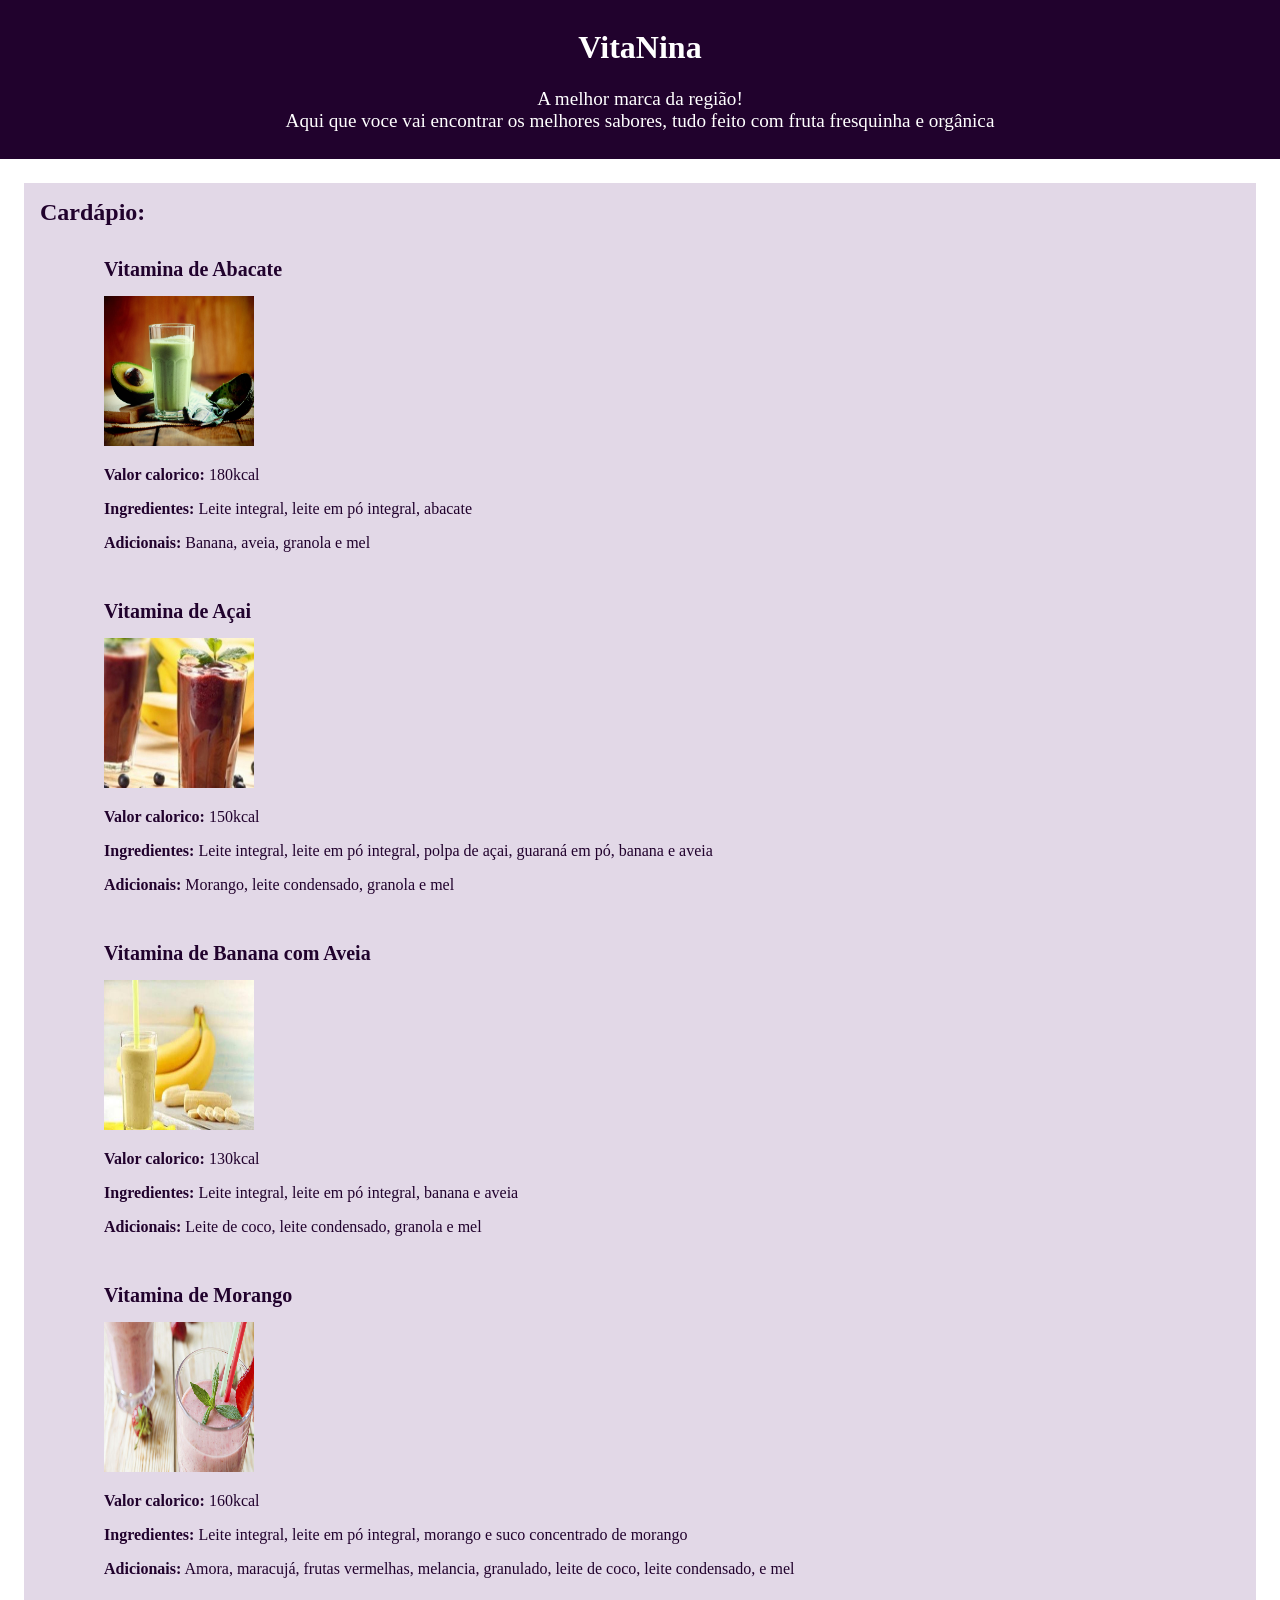
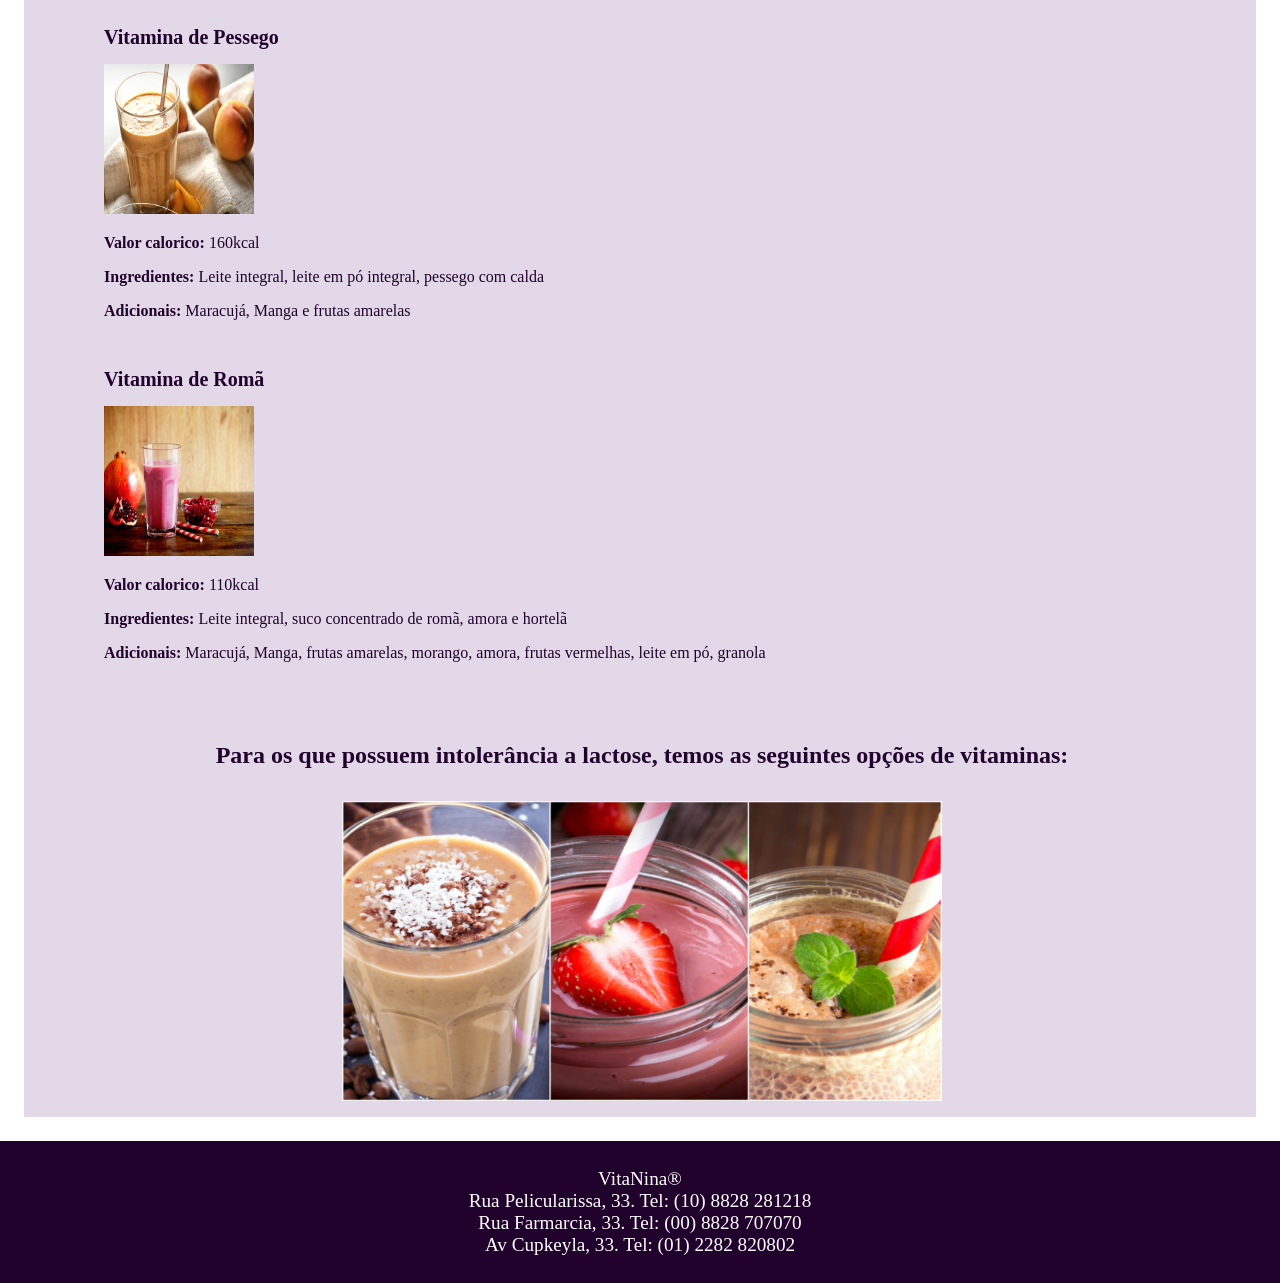
<file: Ana Clara/Aulas/Aula_4A/Atividade/pagina/index.html>
<!DOCTYPE html>
<html>
    <head>
        <meta charset="utf-8">
        <title>VitaNina</title>
        <link rel="icon" href="../imagens/icone/acai.png">
        <link rel="stylesheet" href="estilo.css">
    </head>
    <body>
        <div class="header">
            <h1>VitaNina</h1>
            <p class="texto1">
                A melhor marca da região! 
                <br>
                Aqui que voce vai encontrar os melhores sabores, tudo feito com fruta fresquinha e orgânica
            </p>
        </div>
        <div class="body2">
            <h2>Cardápio:</h2>
            <div class="vitaminas">
                <h3>Vitamina de Abacate</h3>
            <img src="../imagens/vitaminas/vitamina-abacate.jpg" class="img1">
            <p><strong>Valor calorico:</strong> 180kcal</p>
            <p><strong>Ingredientes:</strong> Leite integral, leite em pó integral, abacate</p>
            <p><strong>Adicionais:</strong> Banana, aveia, granola e mel</p>
    
            <h3>Vitamina de Açai</h3>
            <img src="../imagens/vitaminas/vitamina-açai.jpg" class="img1"/>
            <p><strong>Valor calorico:</strong> 150kcal</p>
            <p><strong>Ingredientes:</strong> Leite integral, leite em pó integral, polpa de açai, guaraná em pó, banana e aveia</p>
            <p><strong>Adicionais:</strong> Morango, leite condensado, granola e mel</p>
    
            <h3>Vitamina de Banana com Aveia</h3>
            <img src="../imagens/vitaminas/vitamina-banana-aveia.jpg" class="img1">
            <p><strong>Valor calorico:</strong> 130kcal</p>
            <p><strong>Ingredientes:</strong> Leite integral, leite em pó integral, banana e aveia</p>
            <p><strong>Adicionais:</strong> Leite de coco, leite condensado, granola e mel</p>
    
            <h3>Vitamina de Morango</h3>
            <img src="../imagens/vitaminas/vitamina-morango.jpg" class="img1">
            <p><strong>Valor calorico:</strong> 160kcal</p>
            <p><strong>Ingredientes:</strong> Leite integral, leite em pó integral, morango e suco concentrado de morango</p>
            <p><strong>Adicionais:</strong> Amora, maracujá, frutas vermelhas, melancia, granulado, leite de coco, leite condensado, e mel</p>
    
            <h3>Vitamina de Pessego</h3>
            <img src="../imagens/vitaminas/vitamina-pessego.png" class="img1">
            <p><strong>Valor calorico:</strong> 160kcal</p>
            <p><strong>Ingredientes:</strong> Leite integral, leite em pó integral, pessego com calda</p>
            <p><strong>Adicionais:</strong> Maracujá, Manga e frutas amarelas</p>
    
            <h3>Vitamina de Romã</h3>
            <img src="../imagens/vitaminas/vitamina-romã.jpg" class="img1">
            <p><strong>Valor calorico:</strong> 110kcal</p>
            <p><strong>Ingredientes:</strong> Leite integral, suco concentrado de romã, amora e hortelã</p>
            <p><strong>Adicionais:</strong> Maracujá, Manga, frutas amarelas, morango, amora, frutas vermelhas, leite em pó, granola</p>
            <div class="zero_lactose">
            <h2 class="texto2">Para os que possuem intolerância a lactose, temos as seguintes opções de vitaminas:</h2>
            <img src="../imagens/vitaminas/vitaminas-zero-lactose.jpg" class="img2">
            </div>
            </div>
        </div>
        <div class="footer">
            <p class="texto1">
                VitaNina® <br>
                Rua Pelicularissa, 33. Tel: (10) 8828 281218 <br>
                Rua Farmarcia, 33. Tel: (00) 8828 707070 <br>
                Av Cupkeyla, 33. Tel: (01) 2282 820802
            </p>
        </div>
    </body>
</html>
</file>
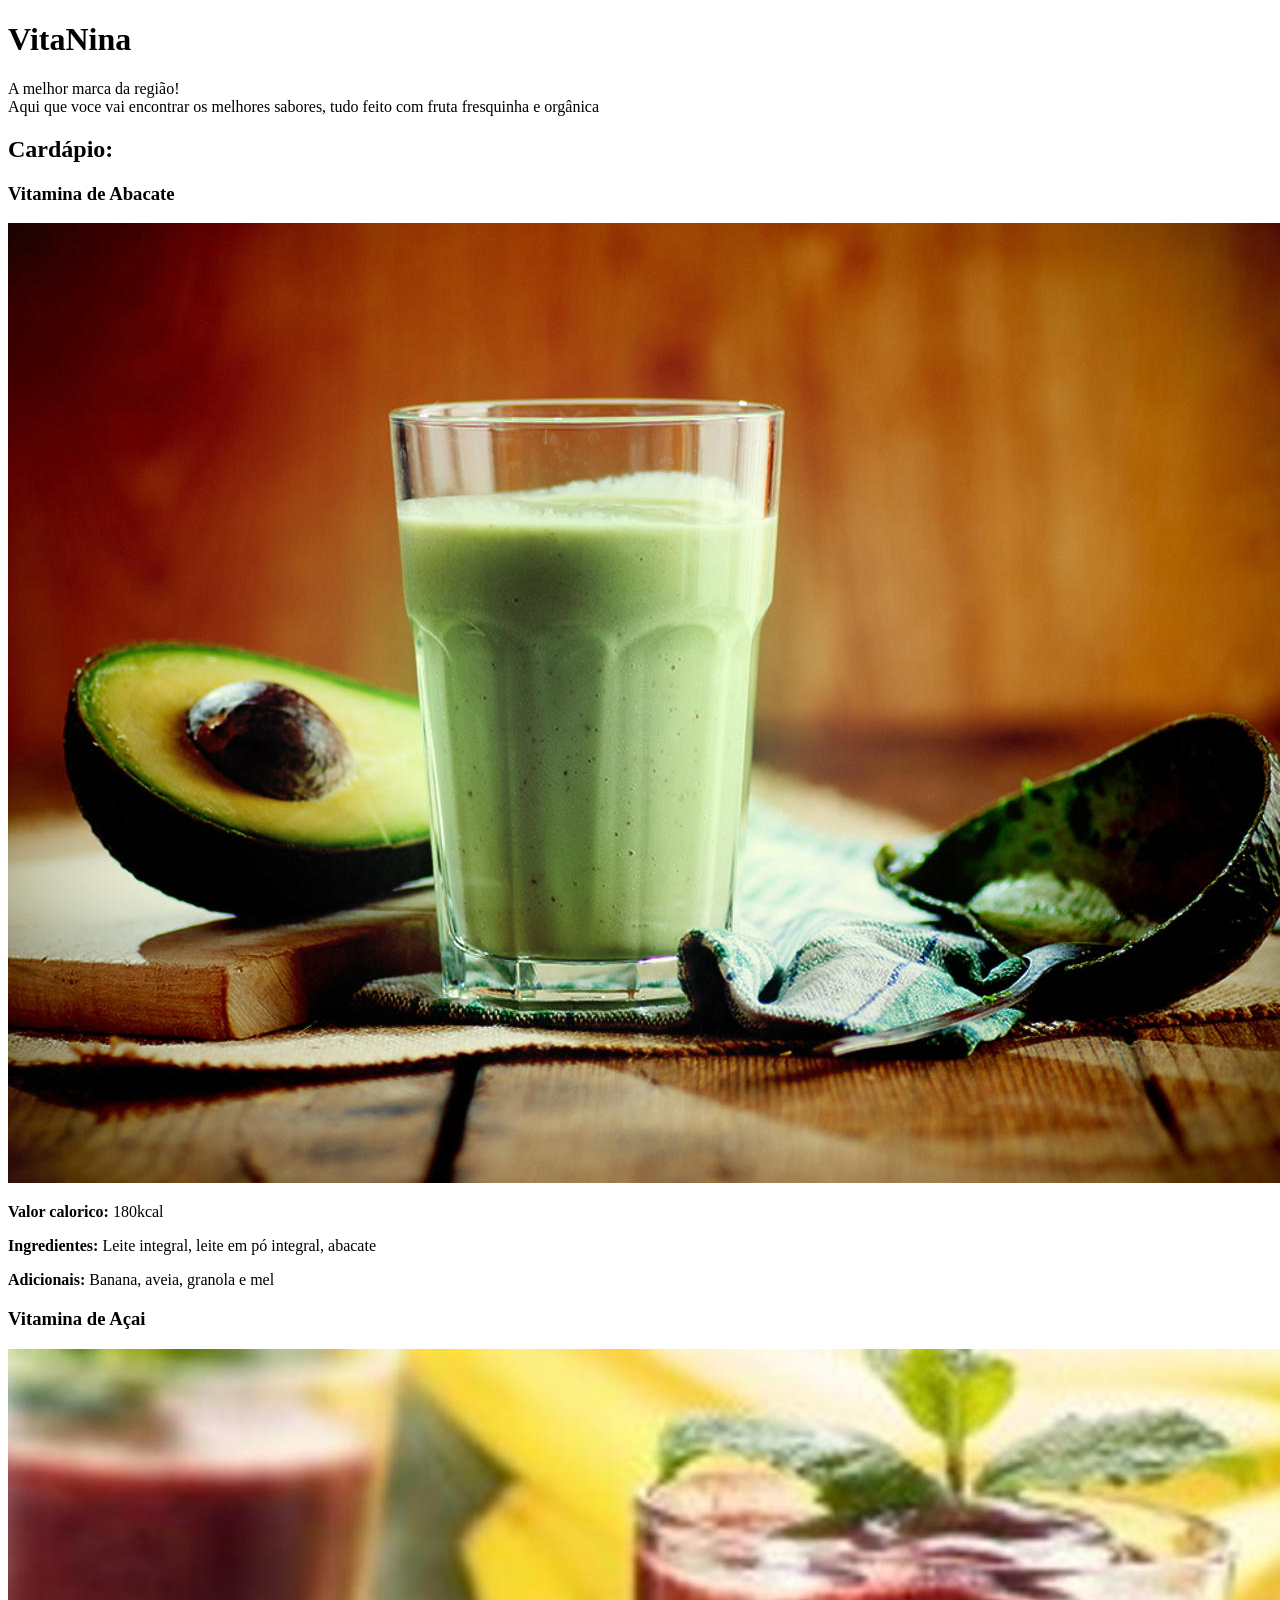
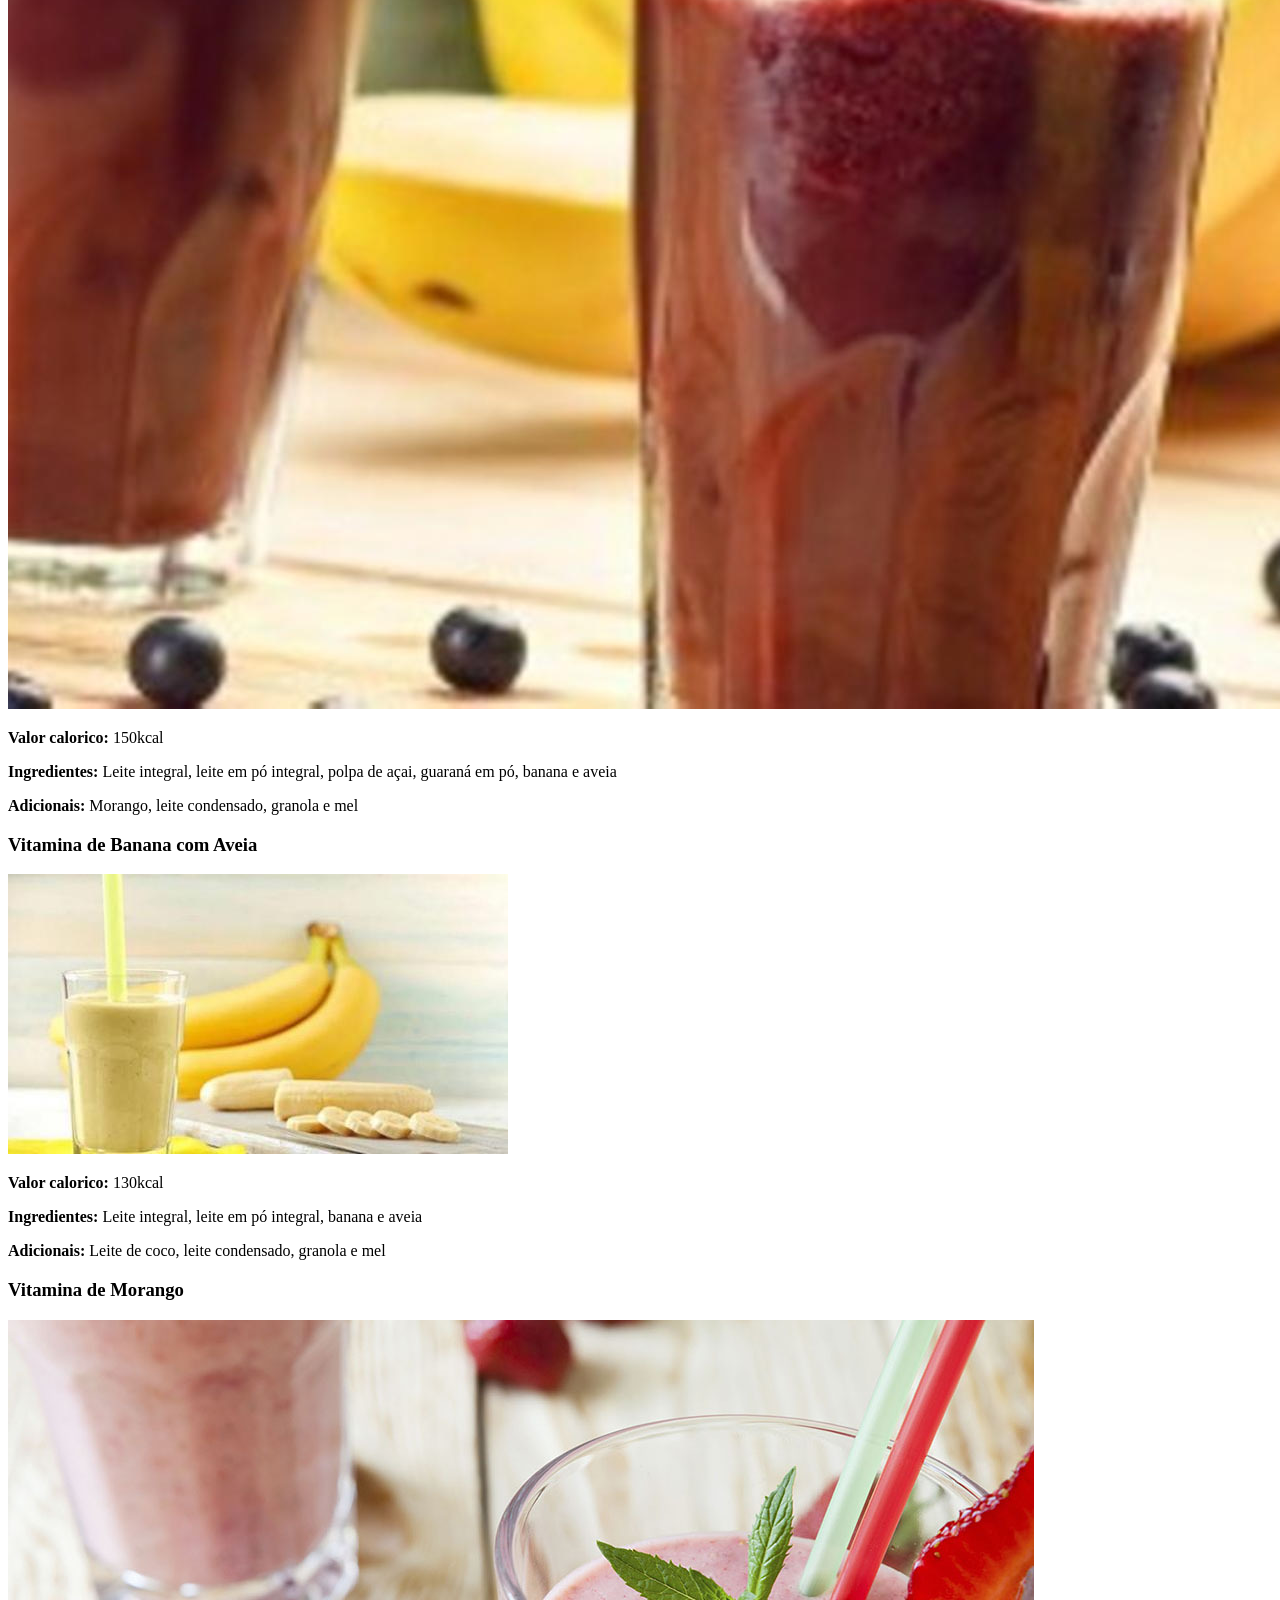
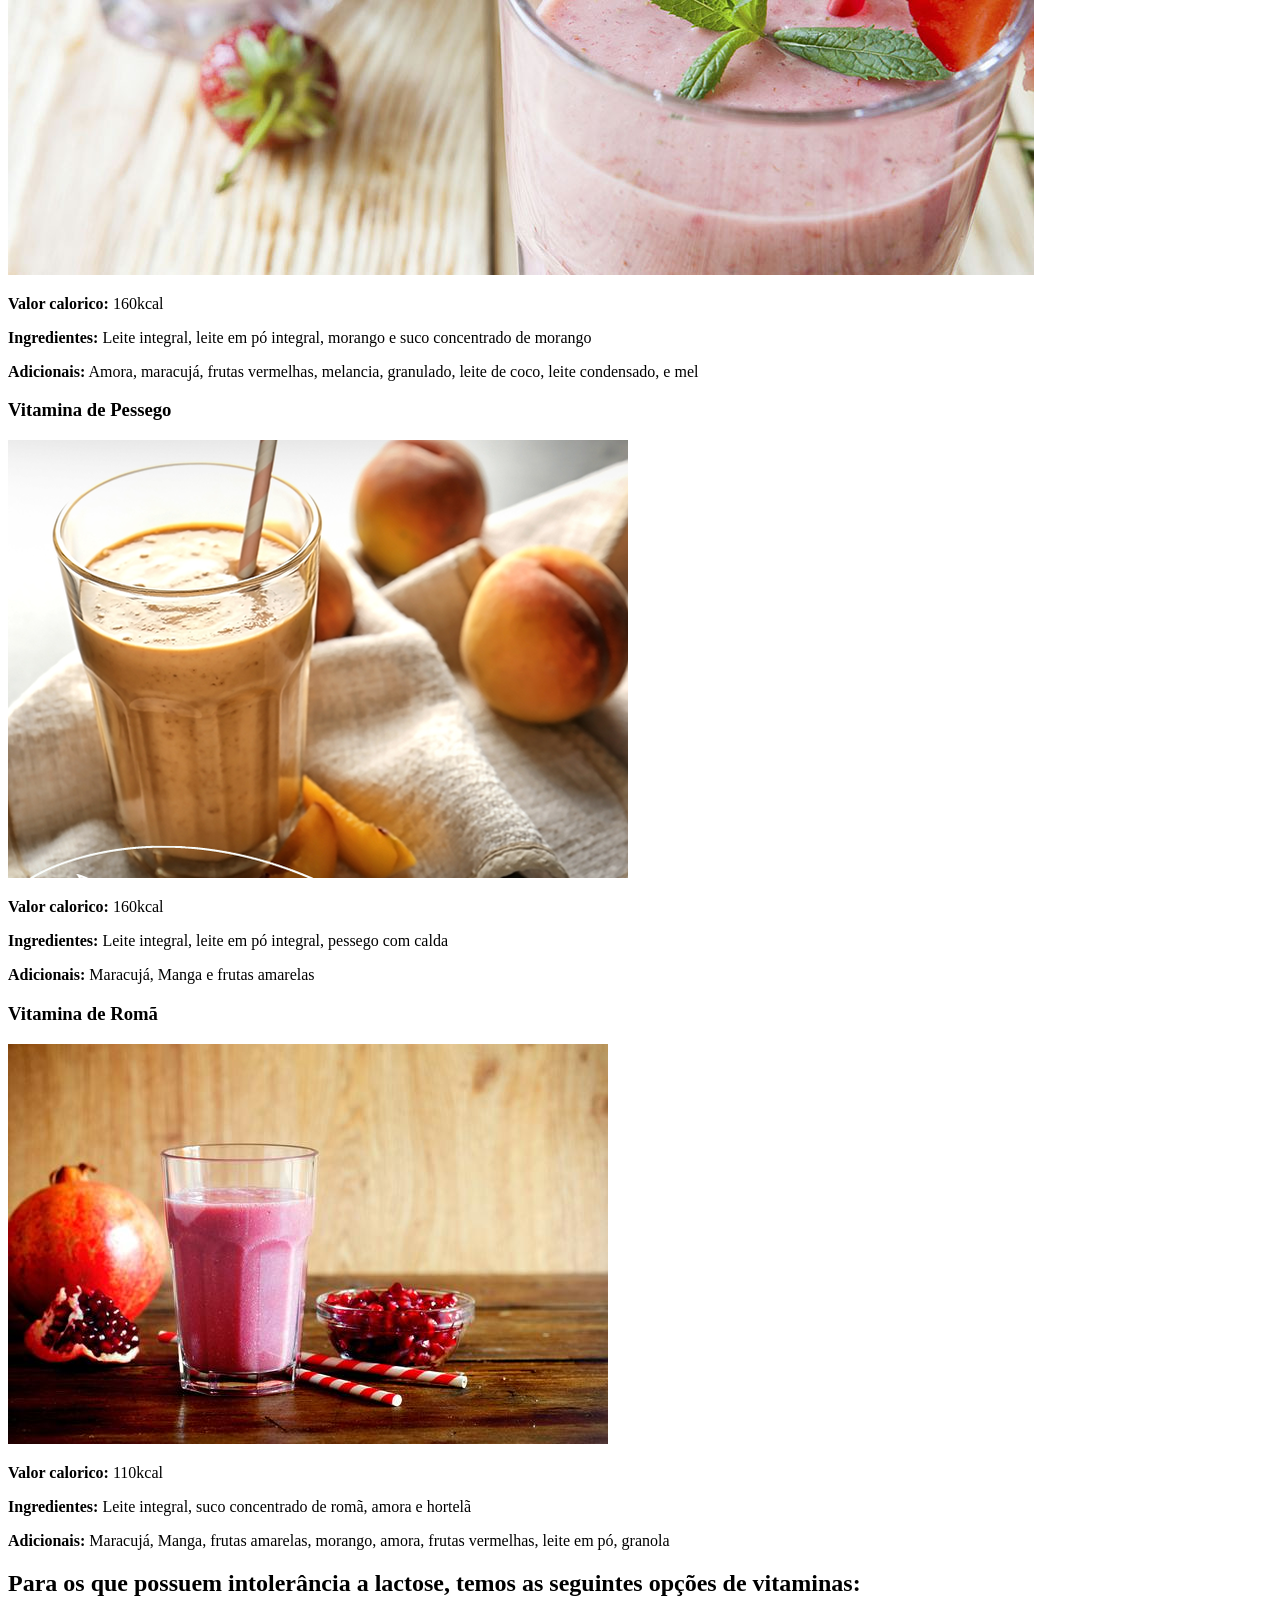
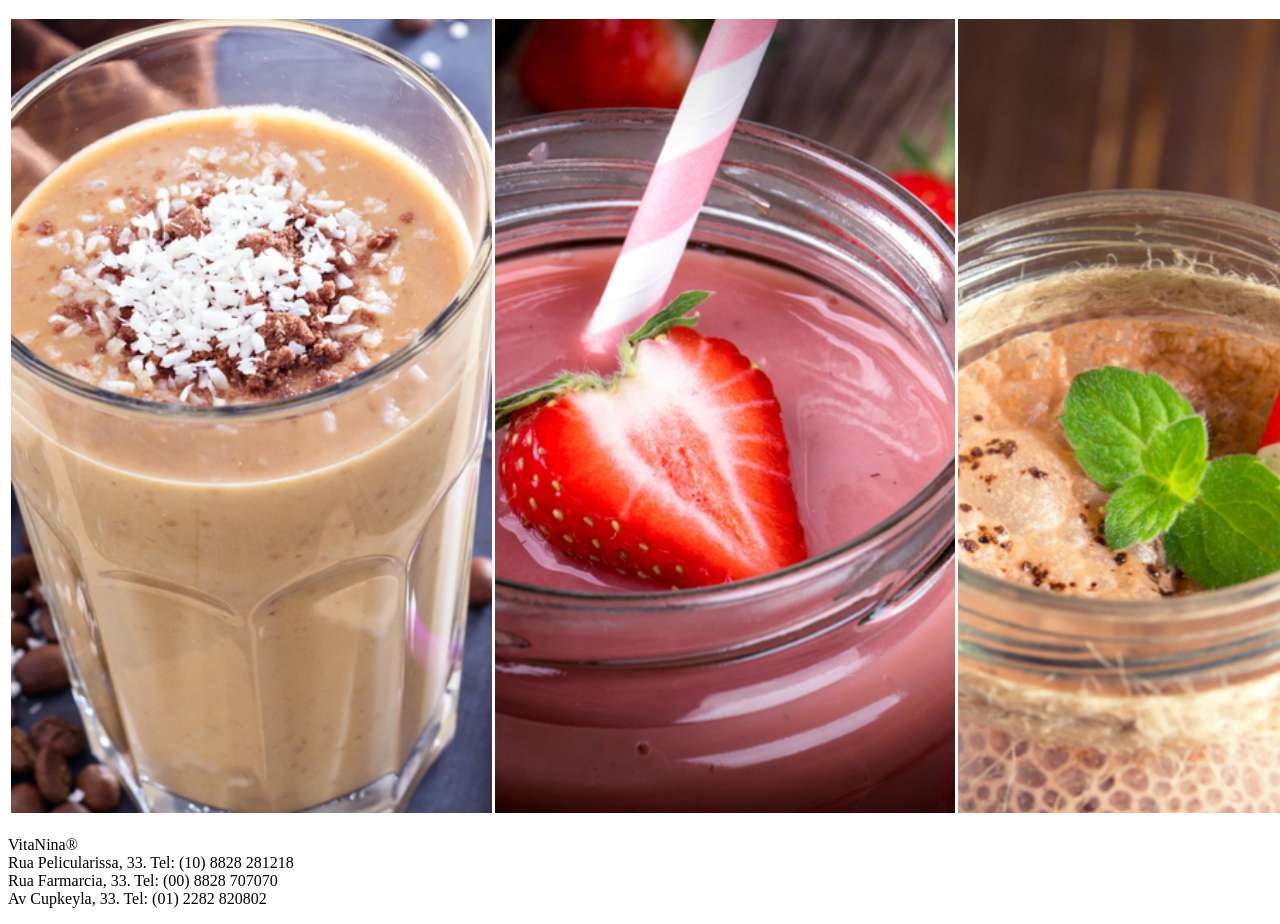
<file: Ana Clara/Aulas/Aula_4A/Aula 04AB/pagina/index.html>
<!DOCTYPE html>
<html>
    <head>
        <meta charset="utf-8">
        <title>VitaNina</title>
        <link rel="icon" href="../imagens/icone/acai.png">
    </head>
    <body>
        <!--Cabeçalho-->
        <h1>VitaNina</h1>
        <p>A melhor marca da região! <br> Aqui que voce vai encontrar os melhores sabores, tudo feito com fruta fresquinha e orgânica</p>
        
        <!--Corpo da página-->
        <h2>Cardápio:</h2>

        <!--Vitaminas-->
        <h3>Vitamina de Abacate</h3>
        <img src="../imagens/vitaminas/vitamina-abacate.jpg">
        <p><strong>Valor calorico:</strong> 180kcal</p>
        <p><strong>Ingredientes:</strong> Leite integral, leite em pó integral, abacate</p>
        <p><strong>Adicionais:</strong> Banana, aveia, granola e mel</p>

        <h3>Vitamina de Açai</h3>
        <img src="../imagens/vitaminas/vitamina-açai.jpg"/>
        <p><strong>Valor calorico:</strong> 150kcal</p>
        <p><strong>Ingredientes:</strong> Leite integral, leite em pó integral, polpa de açai, guaraná em pó, banana e aveia</p>
        <p><strong>Adicionais:</strong> Morango, leite condensado, granola e mel</p>

        <h3>Vitamina de Banana com Aveia</h3>
        <img src="../imagens/vitaminas/vitamina-banana-aveia.jpg">
        <p><strong>Valor calorico:</strong> 130kcal</p>
        <p><strong>Ingredientes:</strong> Leite integral, leite em pó integral, banana e aveia</p>
        <p><strong>Adicionais:</strong> Leite de coco, leite condensado, granola e mel</p>

        <h3>Vitamina de Morango</h3>
        <img src="../imagens/vitaminas/vitamina-morango.jpg">
        <p><strong>Valor calorico:</strong> 160kcal</p>
        <p><strong>Ingredientes:</strong> Leite integral, leite em pó integral, morango e suco concentrado de morango</p>
        <p><strong>Adicionais:</strong> Amora, maracujá, frutas vermelhas, melancia, granulado, leite de coco, leite condensado, e mel</p>

        <h3>Vitamina de Pessego</h3>
        <img src="../imagens/vitaminas/vitamina-pessego.png">
        <p><strong>Valor calorico:</strong> 160kcal</p>
        <p><strong>Ingredientes:</strong> Leite integral, leite em pó integral, pessego com calda</p>
        <p><strong>Adicionais:</strong> Maracujá, Manga e frutas amarelas</p>

        <h3>Vitamina de Romã</h3>
        <img src="../imagens/vitaminas/vitamina-romã.jpg">
        <p><strong>Valor calorico:</strong> 110kcal</p>
        <p><strong>Ingredientes:</strong> Leite integral, suco concentrado de romã, amora e hortelã</p>
        <p><strong>Adicionais:</strong> Maracujá, Manga, frutas amarelas, morango, amora, frutas vermelhas, leite em pó, granola</p>

        <!--Vitaminas sem lactose-->
        <h2>Para os que possuem intolerância a lactose, temos as seguintes opções de vitaminas:</h2>
        <img src="../imagens/vitaminas/vitaminas-zero-lactose.jpg">

        <!--Rodapé-->
        <p>
            VitaNina® <br>
            Rua Pelicularissa, 33. Tel: (10) 8828 281218 <br>
            Rua Farmarcia, 33. Tel: (00) 8828 707070 <br>
            Av Cupkeyla, 33. Tel: (01) 2282 820802
        </p>
    </body>
</html>
</file>
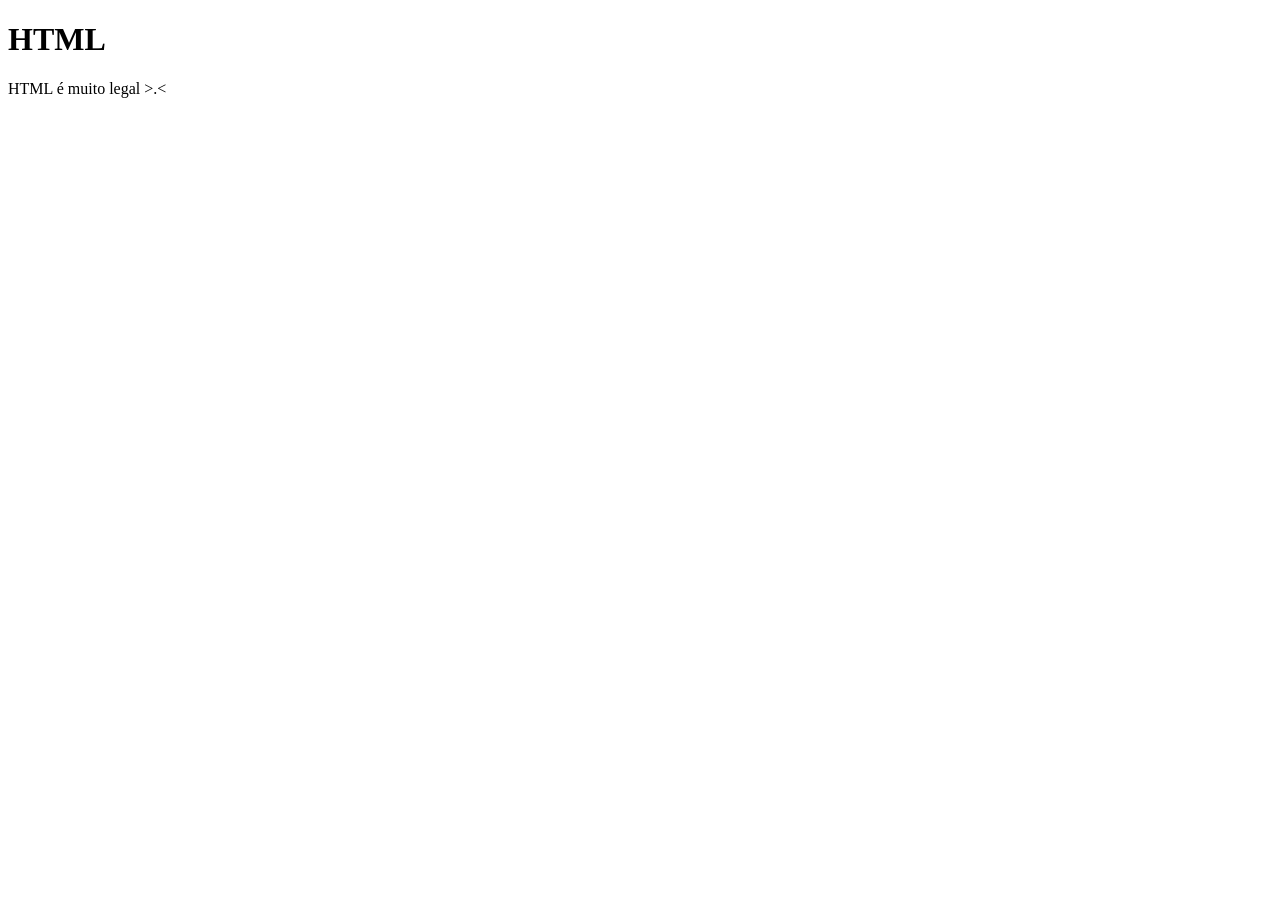
<file: Ana Clara/Aulas/Aula_1/segundo.html>
<!DOCTYPE html>
<html>
    <head>
        <title>
            Meu site 2
        </title>
    </head>
    <body>
        <h1>
            HTML
        </h1>
        <p>
            HTML é muito legal >.< 
        </p>
    </body>
</html>
</file>
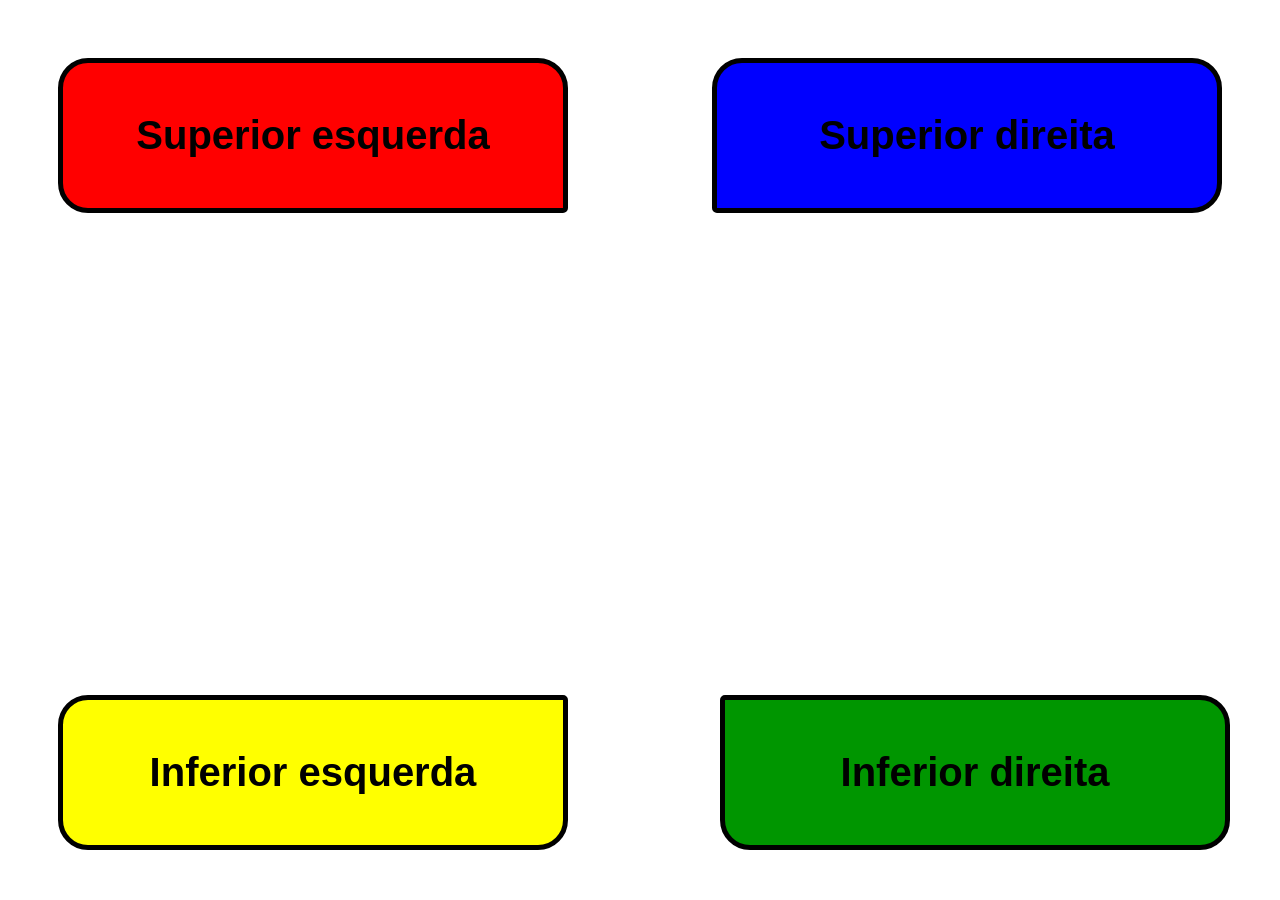
<file: Ana Clara/Aulas/Aula_2/main.html>
<!DOCTYPE html>
<html lang="pt-br">
<head>
    <meta charset="UTF-8">
    <meta http-equiv="X-UA-Compatible" content="IE=edge">
    <meta name="viewport" content="width=device-width, initial-scale=1.0">
    <title>Aula 2</title>
    <link rel="sortcut icon" href="../../../chome_Tkv_icon.ico" type="image/x-icon" />
    <link rel="stylesheet" href="style.css">
</head>
<body>
        <h1>Superior esquerda</h1>
        <h2>Superior direita</h2>
        <p></p>
        <h3>Inferior esquerda</h3>
        <h4>Inferior direita</h4>
</body>
</html>
</file>
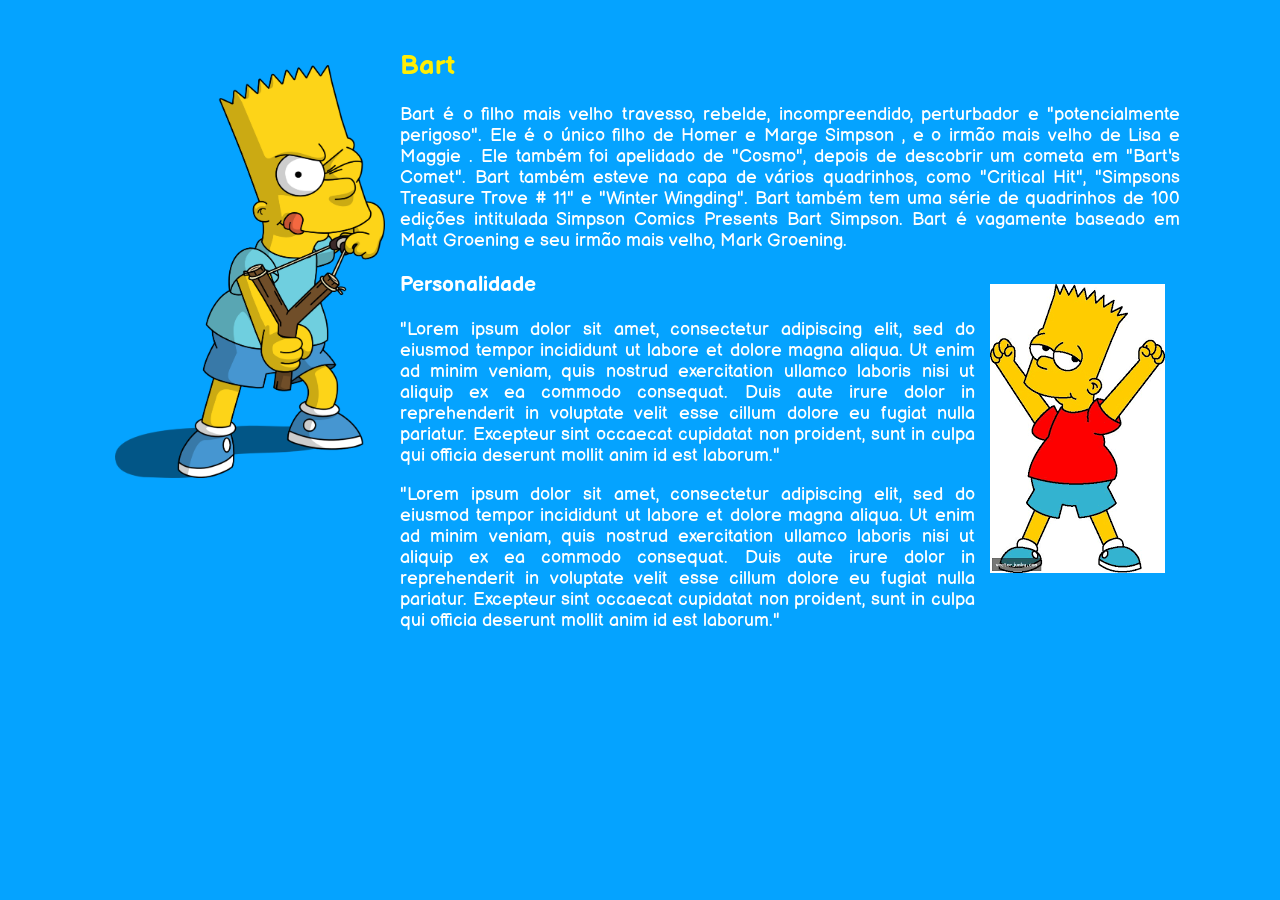
<file: Ana Clara/Projeto_Simpsons/Projeto ORIGINAL/src/paginas/bart/bart.html>
<!DOCTYPE html>

<html>

    <head>
        <meta charset="utf-8">
        <link rel="stylesheet" href="../../styles.css">
        <link rel="stylesheet" href="bartStyles.css">
        <link href="https://fonts.googleapis.com/css2?family=Balsamiq+Sans&display=swap" rel="stylesheet">
        <title>Bart</title>

    </head>

    <body>

        <section>      
            <img src="../../img/bart/bart1.png" style="float: left;" height="25%" width="25%">
          
            <h1>Bart</h1> 
            <p>Bart é o filho mais velho travesso, rebelde, incompreendido, perturbador e "potencialmente perigoso".
                Ele é o único filho de Homer e Marge Simpson , e o irmão mais velho de Lisa e Maggie . Ele também foi
                apelidado de "Cosmo", depois de descobrir um cometa em "Bart's Comet". Bart também esteve na capa de
                vários quadrinhos, como "Critical Hit", "Simpsons Treasure Trove # 11" e "Winter Wingding". Bart também
                tem uma série de quadrinhos de 100 edições intitulada Simpson Comics Presents Bart Simpson. Bart é 
                vagamente baseado em Matt Groening e seu irmão mais velho, Mark Groening.
             </p>
                <!-- Parágrafo 1 (Isso é um comentário, ou seja não intefere no código) -->
            <img style="float: right;" src="../../img/bart/bart2.png">
      
            <h3>Personalidade</h2>
            <p> "Lorem ipsum dolor sit amet, consectetur adipiscing elit, sed do eiusmod tempor incididunt ut labore et dolore magna aliqua. Ut enim ad minim veniam,
                 quis nostrud exercitation ullamco laboris nisi ut aliquip ex ea commodo consequat. Duis aute irure dolor in reprehenderit in voluptate velit esse cillum dolore eu fugiat nulla pariatur.
                  Excepteur sint occaecat cupidatat non proident, sunt in culpa qui officia deserunt mollit anim id est laborum."
            </p>         <!-- Parágrafo 2 (Isso é um comentário, ou seja não intefere no código) -->
            
            <p> "Lorem ipsum dolor sit amet, consectetur adipiscing elit, sed do eiusmod tempor incididunt ut labore et dolore magna aliqua. Ut enim ad minim veniam, quis nostrud exercitation ullamco laboris nisi ut aliquip ex ea commodo consequat. Duis aute irure dolor in reprehenderit in voluptate velit esse cillum dolore eu fugiat nulla pariatur.
                 Excepteur sint occaecat cupidatat non proident, sunt in culpa qui officia deserunt mollit anim id est laborum." 
            </p>          <!-- Parágrafo 3 (Isso é um comentário, ou seja não intefere no código) -->
      
       </section>
        
        

    </body>




</html>
</file>
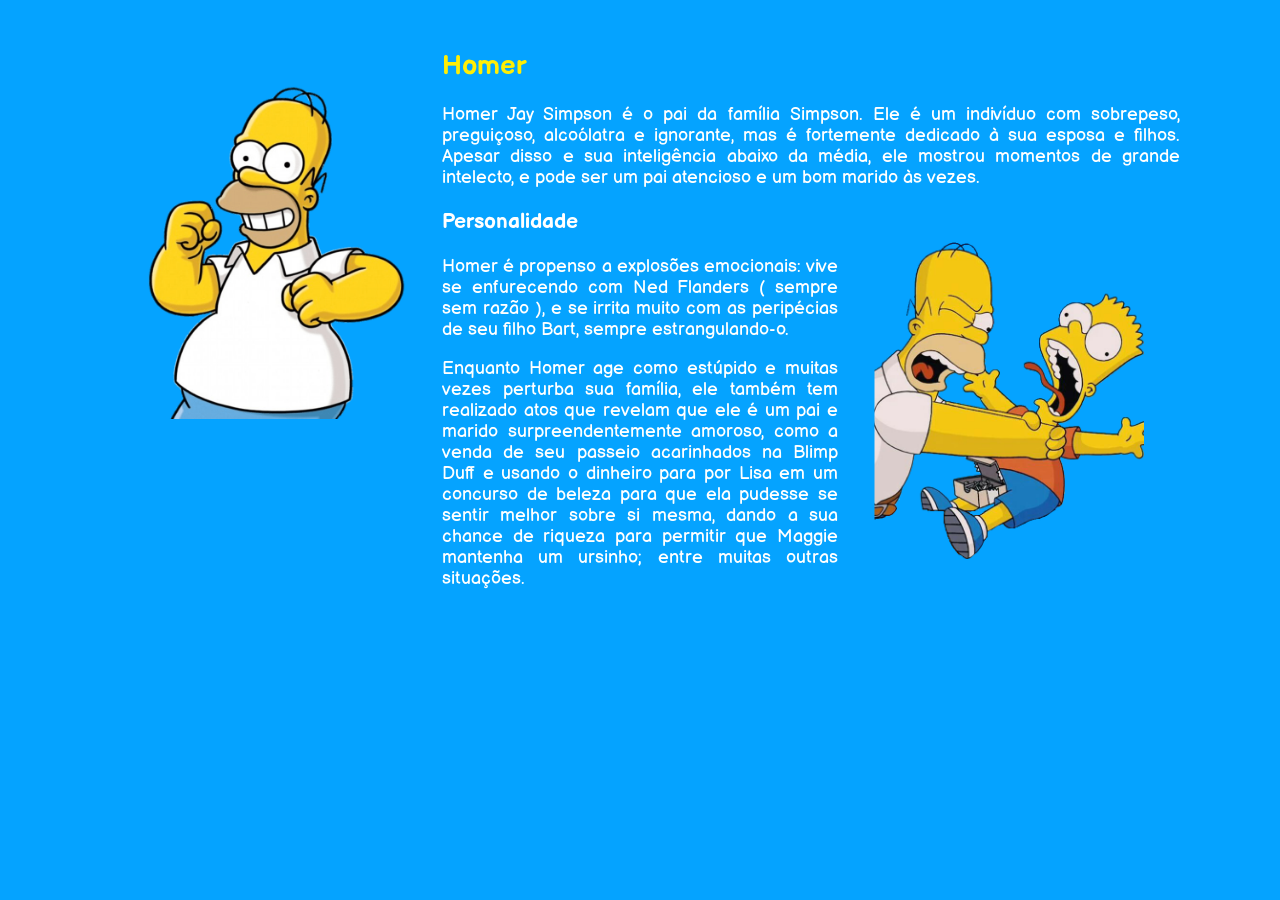
<file: Ana Clara/Projeto_Simpsons/Projeto ORIGINAL/src/paginas/homer/homer.html>
<!DOCTYPE html>

<html>
    <head>
        <meta charset="utf-8">
        <link rel="stylesheet" href="homerStyles.css">
        <link rel="stylesheet" href="../../styles.css">
        <link href="https://fonts.googleapis.com/css2?family=Balsamiq+Sans&display=swap" rel="stylesheet">
        <title>Homer</title>

    </head>

    <body>
        
        <section>
            
            <img src="../../img/homer/homer.png" class="alinharElementosAEsquerda">
            
            <h1>Homer</h1>
            <p>Homer Jay Simpson é o pai da família Simpson. Ele é um indivíduo com sobrepeso, preguiçoso,
                alcoólatra e ignorante, mas é fortemente dedicado à sua esposa e filhos. Apesar disso e sua
                inteligência abaixo da média, ele mostrou momentos de grande intelecto, e pode ser um pai 
                atencioso e um bom marido às vezes.
            </p>
            <img src="../../img/homer/homer_e_bart.png" class="alinharElementosADireita">
        
            <h3>Personalidade</h2>
            <p>Homer é propenso a explosões emocionais: vive se enfurecendo com Ned Flanders 
                ( sempre sem razão ), e se irrita muito com as peripécias de seu filho Bart,
                sempre estrangulando-o.
            </p>

            <p> Enquanto Homer age como estúpido e muitas vezes perturba sua família, ele também tem realizado
                atos que revelam que ele é um pai e marido surpreendentemente amoroso, 
                como a venda de seu passeio acarinhados na Blimp Duff e usando o dinheiro
                para por Lisa em um concurso de beleza para que ela pudesse se sentir melhor
                sobre si mesma, dando a sua chance de riqueza para permitir que Maggie mantenha
                um ursinho; entre muitas outras situações.
            </p>
            
            <div class="stopFloat"></div>
        </section>



    </body>

</html>
</file>
<file: Ana Clara/Projeto_Simpsons/Projeto ORIGINAL/src/styles.css>
body{
    margin: 50px 100px 50px 100px;
    font-size: 18px;
    font-family: 'Balsamiq Sans';
    color: white;
    background-color: #05a3ff;
}

h1{
    color:#ffee05;
}

.stopFloat{    
    clear: both;
}

.alinharElementosAEsquerda{
    float: left;
  
}

.alinharElementosADireita{
    float: right;
}

.alinharTextoADireita{
    text-align: right;
}

.alinharTextoAEsquerda{
    text-align: left;
}
</file>
<file: Ana Clara/Projeto_Simpsons/Projeto ORIGINAL/src/componentes/PaginaPrincipal/tv.css>
.autoFalante{
    margin: 50px 20px 20px 20px;
    padding: 10px; 
    background-color: cornflowerblue; 
    height: 200px;
}


.imagemPrincipal{
    border: 20px solid #1d294f;
    border-radius: 13em/3em;
    
}

.Tv{
    background-color: #963b8d; 
    padding: 30px;
    border-radius: 13em/3em;
}

.botaoTv{
    width: 80px;
    height: 80px;
    border-radius: 50%;
    background-color: #27ab78;
    margin-left: 30px;
    margin-top: 20px;
}

.retanguloBotaoTv{
    width: 25%;
    height: 100%;
    background-color: black;
    border-radius: 10%;
    margin: auto;
}


.retanguloEscuroTv{
    width: 10px;
    height: 200px;
    background-color: #1d294f;
    margin: 0px 10px 0px 10px;
}
.rotacionar45{
    transform: rotate(45deg);
}

.rotacionar315{
    transform: rotate(-45deg);
}
</file>
<file: Ana Clara/Projeto_Simpsons/Projeto ORIGINAL/src/componentes/PaginaPrincipal/conteudoPagPrincipal.css>
#IMGSimpsonsSofa{
    height: 30%;
    width: 30%;
}

#Springfield{
    border-radius: 13em/3em;
}

.container5em{
    margin: 5em;
}

.containerTop5em{
    margin-top: 5em;
}

.personagens{
    height: 8em;
    width: 8em;
    display: inline-block;
}

.personagens a{
    text-decoration: none;
    color: white;
}


#containerPersonagens{
    margin: auto; 
    text-align: center;
}

.face{
    width: 80%;
    height: 90%;
    border: solid 0.2em #1d294f;
    border-radius: 13em/3em;

}
</file>
<file: Ana Clara/Projeto_Simpsons/Simpsons_1-4/src/styles.css>
body{
    margin: 50px 100px 50px 100px;
    font-size: 18px;
    font-family: 'Balsamiq Sans';
    color: white;
    background-color: #05a3ff;
}

h1{
    color:#ffee05;
}

.stopFloat{    
    clear: both;
}

.alinharElementosAEsquerda{
    float: left;
  
}

.alinharElementosADireita{
    float: right;
}

.alinharTextoADireita{
    text-align: right;
}

.alinharTextoAEsquerda{
    text-align: left;
}
</file>
<file: Ana Clara/Projeto_Simpsons/Simpsons_1-4/src/componentes/PaginaPrincipal/tv.css>
.autoFalante{
    margin: 50px 20px 20px 20px;
    padding: 10px; 
    background-color: cornflowerblue; 
    height: 200px;
}


.imagemPrincipal{
    border: 20px solid #1d294f;
    border-radius: 13em/3em;
    
}

.Tv{
    background-color: #963b8d; 
    padding: 30px;
    border-radius: 13em/3em;
}

.botaoTv{
    width: 80px;
    height: 80px;
    border-radius: 50%;
    background-color: #27ab78;
    margin-left: 30px;
    margin-top: 20px;
}

.retanguloBotaoTv{
    width: 25%;
    height: 100%;
    background-color: black;
    border-radius: 10%;
    margin: auto;
}


.retanguloEscuroTv{
    width: 10px;
    height: 200px;
    background-color: #1d294f;
    margin: 0px 10px 0px 10px;
}
.rotacionar45{
    transform: rotate(45deg);
}

.rotacionar315{
    transform: rotate(-45deg);
}
</file>
<file: Ana Clara/Projeto_Simpsons/Simpsons_1-4/src/componentes/PaginaPrincipal/conteudoPagPrincipal.css>
#IMGSimpsonsSofa{
    height: 30%;
    width: 30%;
}

#Springfield{
    border-radius: 13em/3em;
}

.container5em{
    margin: 5em;
}

.containerTop5em{
    margin-top: 5em;
}

.personagens{
    height: 8em;
    width: 8em;
    display: inline-block;
}

.personagens a{
    text-decoration: none;
    color: white;
}


#containerPersonagens{
    margin: auto; 
    text-align: center;
}

.face{
    width: 80%;
    height: 90%;
    border: solid 0.2em #1d294f;
    border-radius: 13em/3em;

}
</file>
<file: Ana Clara/Projeto_Simpsons/Simpsons_2-4/src/styles.css>
body{
    margin: 50px 100px 50px 100px;
    font-size: 18px;
    font-family: 'Balsamiq Sans';
    color: white;
    background-color: #05a3ff;
}

h1{
    color:#ffee05;
}
mark
{
    background-color: #ffee05;
}
.stopFloat{    
    clear: both;
}

.alinharElementosAEsquerda{
    float: left;
  
}

.alinharElementosADireita{
    float: right;
}

.alinharTextoADireita{
    text-align: right;
}

.alinharTextoAEsquerda{
    text-align: left;
}
a
{
    text-decoration: none;
    color: white;
}
</file>
<file: Ana Clara/Projeto_Simpsons/Simpsons_2-4/src/componentes/PaginaPrincipal/tv.css>
.autoFalante{
    margin: 50px 20px 20px 20px;
    padding: 10px; 
    background-color: cornflowerblue; 
    height: 200px;
}


.imagemPrincipal{
    border: 20px solid #1d294f;
    border-radius: 13em/3em;
    
}

.Tv{
    background-color: #963b8d; 
    padding: 30px;
    border-radius: 13em/3em;
}

.botaoTv{
    width: 80px;
    height: 80px;
    border-radius: 50%;
    background-color: #27ab78;
    margin-left: 30px;
    margin-top: 20px;
}

.retanguloBotaoTv{
    width: 25%;
    height: 100%;
    background-color: black;
    border-radius: 10%;
    margin: auto;
}


.retanguloEscuroTv{
    width: 10px;
    height: 200px;
    background-color: #1d294f;
    margin: 0px 10px 0px 10px;
}
.rotacionar45{
    transform: rotate(45deg);
}

.rotacionar315{
    transform: rotate(-45deg);
}
</file>
<file: Ana Clara/Projeto_Simpsons/Simpsons_2-4/src/componentes/PaginaPrincipal/conteudoPagPrincipal.css>
#IMGSimpsonsSofa{
    height: 30%;
    width: 30%;
}

#Springfield{
    border-radius: 13em/3em;
}

.container5em{
    margin: 5em;
}

.containerTop5em{
    margin-top: 5em;
}

.personagens{
    height: 8em;
    width: 8em;
    display: inline-block;
}

.personagens a{
    text-decoration: none;
    color: white;
}


#containerPersonagens{
    margin: auto; 
    text-align: center;
}

.face{
    width: 80%;
    height: 90%;
    border: solid 0.2em #1d294f;
    border-radius: 13em/3em;

}
</file>
<file: Ana Clara/Projeto_Simpsons/Simpsons_3-4/src/styles.css>
body{
    margin: 50px 100px 50px 100px;
    font-size: 18px;
    font-family: 'Balsamiq Sans';
    color: white;
    background-color: #05a3ff;
}

h1{
    color:#ffee05;
    font-size: 1.5em;
}
mark
{
    background-color: #ffee05;
}
.stopFloat{    
    clear: both;
}

.alinharElementosAEsquerda{
    float: left;
  
}

.alinharElementosADireita{
    float: right;
}

.alinharTextoADireita{
    text-align: right;
}

.alinharTextoAEsquerda{
    text-align: left;
}
a
{
    text-decoration: none;
    color: white;
}
.centro
{
    float:right;
    margin: 0;
    text-align: center;
}
#video
{
    border-style: solid;
    border-width: 5px;
    border-color: rgb(255, 255, 255);
    border-radius: 20px;
    width: 700px;
    height: 400px;
}
.centrao
{
    display: flex;
    justify-content: center;
}
</file>
<file: Ana Clara/Projeto_Simpsons/Simpsons_3-4/src/componentes/PaginaPrincipal/tv.css>
.autoFalante{
    margin: 50px 20px 20px 20px;
    padding: 10px; 
    background-color: cornflowerblue; 
    height: 200px;
}


.imagemPrincipal{
    border: 20px solid #1d294f;
    border-radius: 13em/3em;
    
}

.Tv{
    background-color: #963b8d; 
    padding: 30px;
    border-radius: 13em/3em;
}

.botaoTv{
    width: 80px;
    height: 80px;
    border-radius: 50%;
    background-color: #27ab78;
    margin-left: 30px;
    margin-top: 20px;
}

.retanguloBotaoTv{
    width: 25%;
    height: 100%;
    background-color: black;
    border-radius: 10%;
    margin: auto;
}


.retanguloEscuroTv{
    width: 10px;
    height: 200px;
    background-color: #1d294f;
    margin: 0px 10px 0px 10px;
}
.rotacionar45{
    transform: rotate(45deg);
}

.rotacionar315{
    transform: rotate(-45deg);
}
</file>
<file: Ana Clara/Projeto_Simpsons/Simpsons_3-4/src/componentes/PaginaPrincipal/conteudoPagPrincipal.css>
#IMGSimpsonsSofa{
    height: 30%;
    width: 30%;
}

#Springfield{
    border-radius: 13em/3em;
}

.container5em{
    margin: 5em;
}

.containerTop5em{
    margin-top: 5em;
}

.personagens{
    height: 8em;
    width: 8em;
    display: inline-block;
}

.personagens a{
    text-decoration: none;
    color: white;
}


#containerPersonagens{
    margin: auto; 
    text-align: center;
}

.face{
    width: 80%;
    height: 90%;
    border: solid 0.2em #1d294f;
    border-radius: 13em/3em;

}
</file>
<file: Ana Clara/Projeto_Simpsons/Simpsons_Final/src/styles.css>
body{
    margin: 50px 100px 50px 100px;
    font-size: 18px;
    font-family: 'Balsamiq Sans';
    color: white;
    background-color: #05a3ff;
}

h1{
    color:#ffee05;
}

.stopFloat{    
    clear: both;
}

.alinharElementosAEsquerda{
    float: left;
  
}

.alinharElementosADireita{
    float: right;
}

.alinharTextoADireita{
    text-align: right;
}

.alinharTextoAEsquerda{
    text-align: left;
}
</file>
<file: Ana Clara/Projeto_Simpsons/Simpsons_Final/src/componentes/PaginaPrincipal/tv.css>
.autoFalante{
    margin: 50px 20px 20px 20px;
    padding: 10px; 
    background-color: cornflowerblue; 
    height: 200px;
}


.imagemPrincipal{
    border: 20px solid #1d294f;
    border-radius: 13em/3em;
    
}

.Tv{
    background-color: #963b8d; 
    padding: 30px;
    border-radius: 13em/3em;
}

.botaoTv{
    width: 80px;
    height: 80px;
    border-radius: 50%;
    background-color: #27ab78;
    margin-left: 30px;
    margin-top: 20px;
}

.retanguloBotaoTv{
    width: 25%;
    height: 100%;
    background-color: black;
    border-radius: 10%;
    margin: auto;
}


.retanguloEscuroTv{
    width: 10px;
    height: 200px;
    background-color: #1d294f;
    margin: 0px 10px 0px 10px;
}
.rotacionar45{
    transform: rotate(45deg);
}

.rotacionar315{
    transform: rotate(-45deg);
}
</file>
<file: Ana Clara/Projeto_Simpsons/Simpsons_Final/src/componentes/PaginaPrincipal/conteudoPagPrincipal.css>
#IMGSimpsonsSofa{
    height: 30%;
    width: 30%;
}

#Springfield{
    border-radius: 13em/3em;
}

.container5em{
    margin: 5em;
}

.containerTop5em{
    margin-top: 5em;
}

.personagens{
    height: 8em;
    width: 8em;
    display: inline-block;
}

.personagens a{
    text-decoration: none;
    color: white;
}


#containerPersonagens{
    margin: auto; 
    text-align: center;
}

.face{
    width: 80%;
    height: 90%;
    border: solid 0.2em #1d294f;
    border-radius: 13em/3em;

}
</file>
<file: Ana Clara/Aulas/Aula_4A/Atividade/pagina/estilo.css>
body
{
    margin: 0;
    background-color: rgb(255, 255, 255);
}
.header
{
    background-color: rgb(33, 2, 45);
    text-align: center;
    padding: 8px;
    color: rgb(255, 255, 255);
}
.texto1
{
    font-size:larger;
}
p
{
    font-size: 16px;
}
.body2
{
    background-color: rgb(226, 216, 231);
    margin: 24px;
    color: rgb(33, 2, 45);
    padding: 16px;
}
h2
{
    font-size: 24px;
    margin: 0;
}
h3
{
    font-size: 20px;
    padding-top: 32px;
    margin-top: 0;
    margin-bottom: 15px;
}
.img1
{
    width: 150px;
    height: 150px;
}
.img2
{
    display: block;
    margin-left: auto;
    margin-right: auto;
    width: 600px;
    height: 300px;
}
.vitaminas
{
    padding-left: 64px;
}
.zero_lactose
{   
    text-align: center;
    position: relative;
    left: -30px;
}
.texto2
{
    padding-top: 64px;
    padding-bottom: 32px;
}
.footer
{
    background-color: rgb(33, 2, 45);
    text-align: center;
    padding: 8px;
    color: rgb(255, 255, 255);
}
</file>
<file: Ana Clara/Aulas/Aula_2/style.css>
body
{
    font-family: Arial, Helvetica, sans-serif;
}

p
{
    clear:both
}
h1{
    width: 400px;
    text-align: center;
    font-size: 40px;
    padding: 50px;
    border-width: 5px;
    border-style:solid;
    border-color: rgb(000,000,000);
    margin: 50px;
    border-top-left-radius: 30px;
    border-top-right-radius: 30px;
    border-bottom-left-radius: 30px;
    border-bottom-right-radius: 5px;
    background-color:rgb(255,000,000);
    float: left;
}
h2
{
    width: 400px;
    text-align: center;
    font-size: 40px;
    padding: 50px;
    border-width: 5px;
    border-style:solid;
    border-color: rgb(000,000,000);
    margin: 50px;
    border-top-left-radius: 30px;
    border-top-right-radius: 30px;
    border-bottom-left-radius: 5px;
    border-bottom-right-radius: 30px;
    background-color:rgb(000,000,255);
    float:right;
}
h3
{   
    width: 400px;
    text-align: center;
    font-size: 40px;
    padding: 50px;
    border-width: 5px;
    border-style:solid;
    border-color: rgb(000,000,000);
    margin: 50px;
    border-top-left-radius: 30px;
    border-top-right-radius: 5px;
    border-bottom-left-radius: 30px;
    border-bottom-right-radius: 30px;
    background-color:rgb(255,255,000);
    float: left;
    position: fixed;
    bottom: 0px;
}
h4
{   
    width: 400px;
    text-align: center;
    font-size: 40px;
    padding: 50px;
    border-width: 5px;
    border-style:solid;
    border-color: rgb(000,000,000);
    margin: 50px;
    border-top-left-radius: 5px;
    border-top-right-radius: 30px;
    border-bottom-left-radius: 30px;
    border-bottom-right-radius: 30px;
    background-color:rgb(000,150,000);
    float: right;
    position: fixed;
    right: 0px;
    bottom: 0px;
}
</file>
<file: Ana Clara/Projeto_Simpsons/Projeto ORIGINAL/src/paginas/bart/bartStyles.css>
p{
    display: flex;
    text-align: justify;
  
 
}


img {
    margin: 15px;
}

.video {

    text-align: center;
    height: 315px;
    width: 560px; 

}

.alinharAoCentro{

    display: flex;
    justify-content: center;
    padding-left: 80px;    

}
</file>
<file: Ana Clara/Projeto_Simpsons/Projeto ORIGINAL/src/paginas/homer/homerStyles.css>
img{
    width: 25%;
    height: 25%;
    margin: 2em;

}


/*remover da versão de exercício */
p{
    text-align: justify;
    display: flex;
}
</file>
